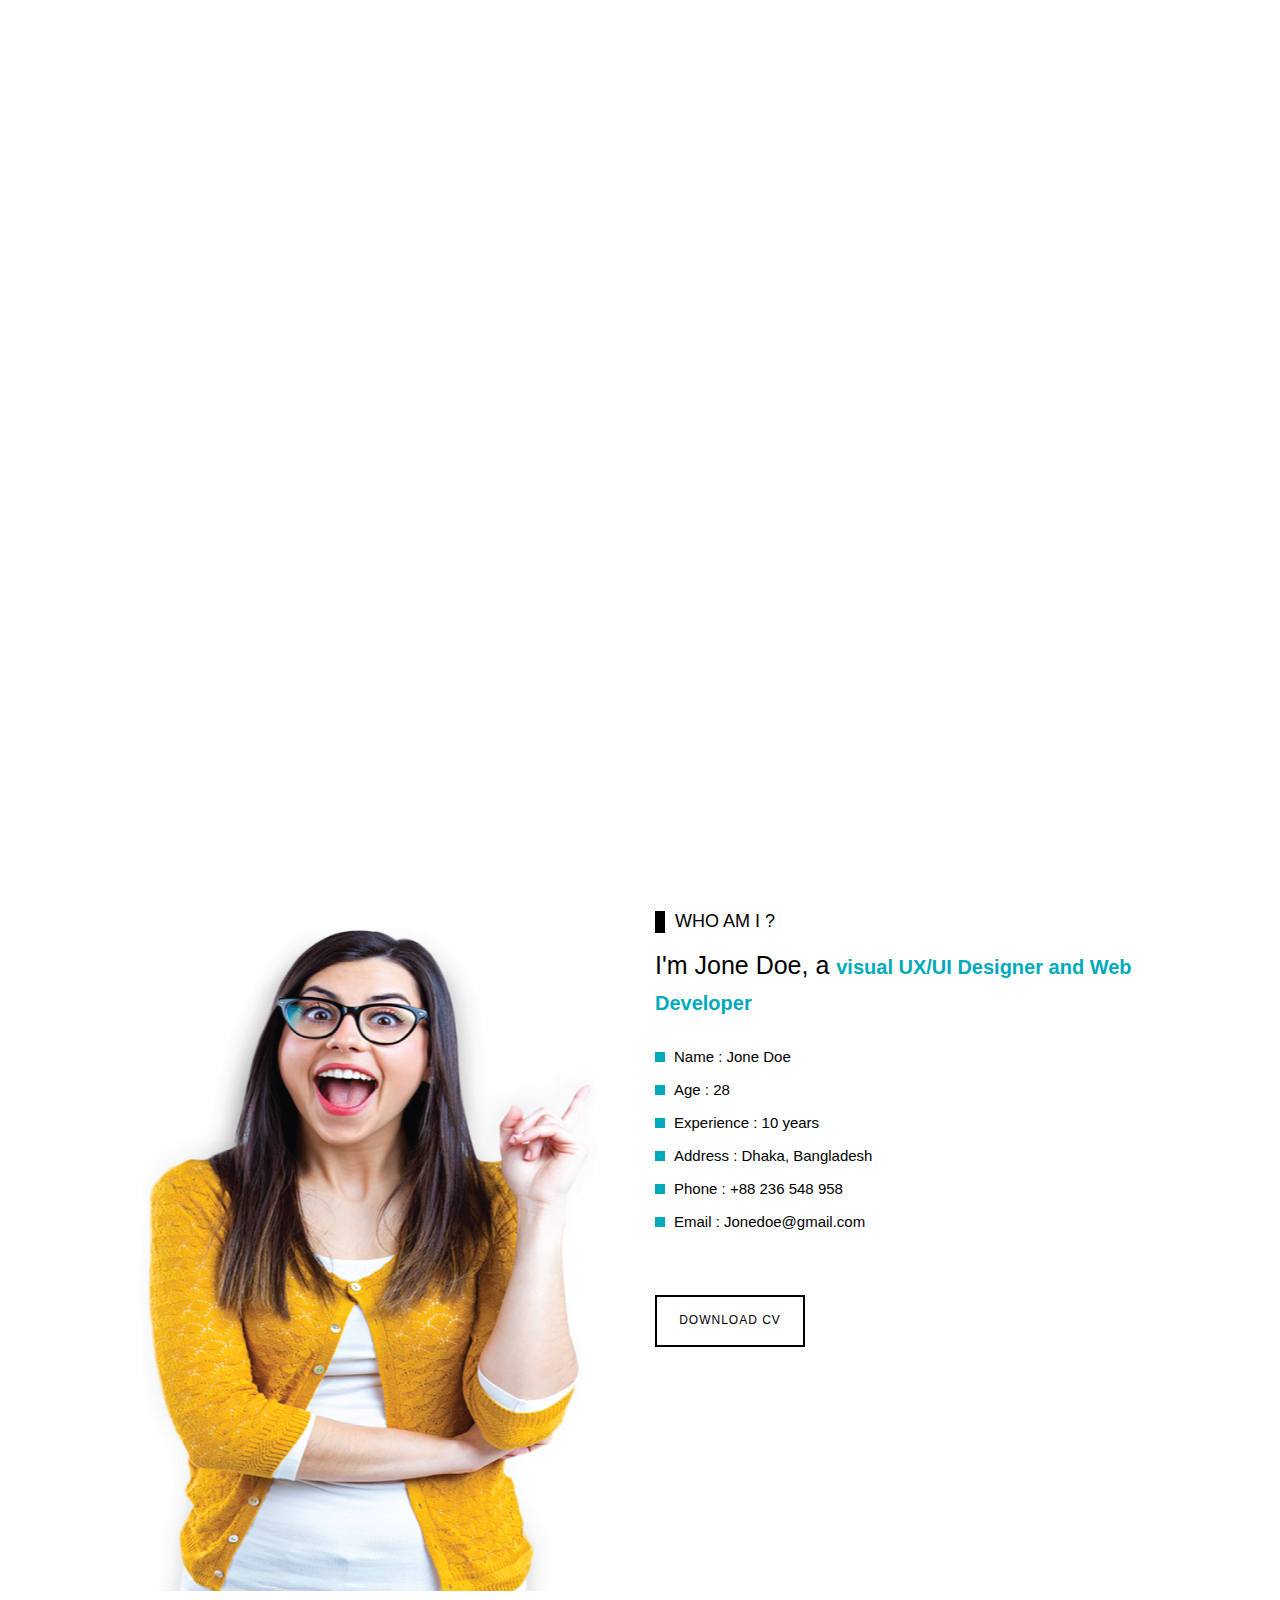
<file: index.html>
<!DOCTYPE html>
<html lang="en">
  <head>
    <meta charset="utf-8">
    <meta content="IE=edge" http-equiv="X-UA-Compatible">
    <meta content="width=device-width, initial-scale=1, maximum-scale=1" name="viewport">
    <!-- ========== SEO ========== -->
    <title>Freelancer Rabin</title>
    <meta content="" name="description">
    <meta content="" name="keywords">
    <meta content="" name="author">
    <!-- ========== FAVICON ========== -->
    <link rel="apple-touch-icon-precomposed" href="assets/images/Favicon.png"/>
    <link rel="icon" href="assets/images/Favicon.png">
    <!-- ========== STYLESHEETS ========== -->
    <link rel="stylesheet" href="https://stackpath.bootstrapcdn.com/bootstrap/4.4.1/css/bootstrap.min.css">
    <link rel="stylesheet" href="assets/css/animate.css">
    <link rel="stylesheet" href="assets/css/particles.css">
    <link rel="stylesheet" href="assets/css/simpleLightbox.css">
    <link rel="stylesheet" href="assets/css/main.css">
    <link rel="stylesheet" href="assets/css/responsive.css">
     <!-- ========== ICON FONTS ========== -->
    <link href="assets/css/font-awesome.min.css" rel="stylesheet">
    <link href="assets/css/flaticon.css" rel="stylesheet">
    <!-- ========== GOOGLE FONTS ========== -->
    <link rel="stylesheet" href="assets/font-awesome/css/font-awesome.min.css">
</head>
<body data-spy="scroll" data-target="#demo" data-offset="100">
<!-- ========== PRELOADER ========== -->
<div class="loader_bg">
	<div class="loader"></div>
</div>
 <!-- ========== MENU ========== -->
<header class="mainmenu fixed-top">
	<div class="container">
		<nav class="navbar navbar-expand-lg navbar-light" id="demo">
		  <a class="navbar-brand" href="#"><img src="assets/images/logo.png" alt=""></a>
		  <button class="navbar-toggler" type="button" data-toggle="collapse" data-target="#navbarNavDropdown" aria-controls="navbarNavDropdown" aria-expanded="false" aria-label="Toggle navigation">
		    <span class="navbar-toggler-icon"></span>
		  </button>
		  <div class="collapse navbar-collapse" id="navbarNavDropdown">
		    <ul class="navbar-nav ml-auto">
		      <div class="dropdown">
				  <button class="dropdown-toggle" type="button" id="dropdownMenuButton" data-toggle="dropdown" aria-haspopup="true" aria-expanded="false">
				    Home
				  </button>
				  <div class="dropdown-menu" aria-labelledby="dropdownMenuButton">
				    <a class="dropdown-item" href="index.html">Home Default</a>
				    <a class="dropdown-item" href="home-video.html">Home video</a>
                    <a class="dropdown-item" href="home-particles.html">Home Particles</a>
				  </div>
			  </div>
		      <li class="nav-item">
		        <a class="nav-link" href="#about">About</a>
		      </li>
		      <li class="nav-item">
		        <a class="nav-link" href="#skill">Skill</a>
		      </li>
		      <li class="nav-item">
		        <a class="nav-link" href="#services">Services</a>
		      </li>
		      <li class="nav-item">
		        <a class="nav-link" href="#portfolio">Portfolio</a>
		      </li>
		       <li class="nav-item">
		        <a class="nav-link" href="#testimonial">Testimonial</a>
		      </li>
		      <li class="nav-item">
		        <a class="nav-link" href="#contact">Contact</a>
		      </li>
		    </ul>
		  </div>
		</nav>
	</div>
</header>
 <!-- ========== BANNER ========== -->
	<div id="banner-bg"></div>
		  <div class="banner">
			<div class="banner-Bx">
			   <div class="banner-content">
					<h4>Hi ! I'm Jone Doe</h4>
				 <h1>
					  <a href="" class="typewrite" data-period="2000" data-type='[ "I am Web Designer", "I am Web Developer", "I am Graphic Designer"]'>
					    <span class="wrap"></span>
					  </a>
				 </h1>		
				   <div class="social-button">
					 	<a href="http://www.facebook.com" target="blank"><i class="fa fa-facebook"></i></a>
						<a href="http://www.linkedin.com" target="blank"><i class="fa fa-linkedin"></i></a>
						<a href="http://www.pinterest.com" target="blank"><i class="fa fa-pinterest"></i></a>
						<a href="http://www.twitter.com" target="blank"><i class="fa fa-twitter"></i></a>
						<a href="http://www.instagram.com" target="blank"><i class="fa fa-instagram"></i></a>
				  </div>
				<button type="button" class="btn" data-toggle="modal" data-target="#staticBackdrop">Hire Me !</button>
				<div class="modal fade" id="staticBackdrop" data-backdrop="static" tabindex="-1" role="dialog" aria-labelledby="staticBackdropLabel" aria-hidden="true">
				  <div class="modal-dialog" role="document">
				    <div class="modal-content">
				      <div class="modal-header">
				        <h5 class="modal-title" id="staticBackdropLabel"> Contact Me</h5>
				        <button type="button" class="close" data-dismiss="modal" aria-label="Close">
				          <span aria-hidden="true">&times;</span>
				        </button>
				      </div>
				      <div class="modal-body">
				        <form action="" method="">
				        	<input type="text" name="name" placeholder="Name">
				        	<input type="text" name="email" placeholder="Email">
				        	<input type="text" name="subject" placeholder="Subject">
				        	<textarea placeholder="Message"></textarea>
				        	<a href="#">Hire</a>
				        </form>
				      </div>
				    </div>
				  </div>
				</div>
			</div>
		</div>
	</div>
 <!-- ========== ABOUT ========== -->
<div class="about wow fadeInUp" id="about">
	<div class="container">
		<div class="main-title text-center">
			<h2>About Us</h2>
		</div>
		<div class="row">
			<div class="col-xl-6">
				<div class="about-Bx">
					<img src="assets/images/about.jpg" alt="">
				</div>
			</div>
			<div class="col-xl-6">
				<div class="about-content">
					<h3>Who am i ?</h3>
					 <h2>I'm Jone Doe, a <span>visual UX/UI Designer and Web Developer</span></h2>
					 <ul>
					 	<li>Name : Jone Doe</li>
					 	<li>Age : 28</li>
					 	<li>Experience : 10 years</li>
					 	<li>Address : Dhaka, Bangladesh</li>
					 	<li>Phone : +88 236 548 958</li>
					 	<li>Email : Jonedoe@gmail.com</li>
					 </ul>
					 <div class="wrapper-button" id="main-button">
					    <div id="translate"></div>
					    <a href="#">Download Cv</a>
					 </div>
				</div>
			</div>
		</div>
	</div>
</div>
 <!-- ==========  SKILL ========== -->
<section class="skill-section wow fadeInUp" id="skill">
	<div class="container">
		<div class="main-title text-center">
			<h2>My Skill</h2>
		</div>
	 	<div class="row">
	 		<div class="col-sm-6 col-md-3">
	 			<div class="progress-box">
		          <div class="progress-title html-color wow fadeIn" data-wow-delay=".1s">
		            <h4>Web Design</h4>
		            <div class="progress--circle progress--90">
		              <div class="progress__number">95%</div>
		            </div>
		          </div>
 		       </div>
 		   </div>
 		   <div class="col-sm-6 col-md-3">
	 			<div class="progress-box">
		          <div class="progress-title js-color wow fadeIn" data-wow-delay=".3s">
			            <h4>Web Development</h4>
			            <div class="progress--circle progress--75">
			              <div class="progress__number">85%</div>
			            </div>
		          </div>
 		       </div>
 		   </div>
 		   <div class="col-sm-6 col-md-3">
	 			<div class="progress-box">
	        		 <h4>Wordpress</h4>
		            <div class="progress--circle progress--70">
		              <div class="progress__number">70%</div>
		            </div>
 		       </div>
 		   </div>
 		      <div class="col-sm-6 col-md-3">
	 			<div class="progress-box">
		          <div class="progress-title photo-color wow fadeIn" data-wow-delay=".4s">
			            <h4>Php</h4>
			            <div class="progress--circle progress--60">
			              <div class="progress__number">60%</div>
			            </div>
		          </div>	
 		       </div>
 		   </div>
	    </div>
	</div>
</section>
 <!-- ==========  SERVICES ========== -->
<section class="services-section wow fadeInUp" id="services">
	<div class="container">
		<div class="main-title text-center">
		<h2>Services</h2>
		</div>
		<div class="row">
			<div class="col-sm-6">
				 <div  data-bg-cover="" data-padding-pos="all" data-has-bg-color="false" data-bg-color="" data-bg-opacity="1" data-hover-bg="" data-hover-bg-opacity="1" data-animation="" data-delay="0">
			        <div class="column-inner">
			            <div class="wrapper">
			                <div class="oranges-flip-box" data-min-height="400" data-flip-direction="horizontal-to-left" data-h_text_align="left" data-v_text_align="center">
			                    <div class="flip-box-front" data-bg-overlay="true" data-text-color="light" >
			                    	<img src="assets/images/services.jpg" alt=""> 
			                    	<div class="flip-title">
			                    		<h2>Web Design</h2>
			                    	</div>
			                    </div>
			                    <div class="flip-box-back" data-bg-overlay="" data-text-color="dark" style="background-color: rgb(255, 255, 255); min-height: 400px; height: auto;">
			                        <div class="inner">
			                        	<div class="flip-icon">
			                        		<i class="fa fa-pencil"></i>
			                        	</div>
			                            <h2>Web Design</h2>               
			                             <p>Lorem ipsum dolor sit amet, consectetur adipisicing elit. Assumenda et in autem quo adipisci voluptas esse, inventore, quia porro sint aspernatur nulla reprehenderit dolor alias accusantium quaerat nam, architecto id!</p>
			                             <div class="wrapper-button" id="main-button">
										    <div id="translate"></div>
										     <a href="#"> Contact Me</a>
										  </div>
			                        </div>
			                    </div>
			                </div>
			            </div>
			        </div>
		   		 </div>
			</div>
			<div class="col-sm-6">
				 <div  data-bg-cover="" data-padding-pos="all" data-has-bg-color="false" data-bg-color="" data-bg-opacity="1" data-hover-bg="" data-hover-bg-opacity="1" data-animation="" data-delay="0">
			        <div class="column-inner">
			            <div class="wrapper">
			                <div class="oranges-flip-box" data-min-height="400" data-flip-direction="horizontal-to-left" data-h_text_align="left" data-v_text_align="center">
			                    <div class="flip-box-front" data-bg-overlay="true" data-text-color="light" >
			                    	<img src="assets/images/services4.jpg" alt=""> 
			                    	<div class="flip-title">
			                    		<h2>Wordpress</h2>
			                    	</div>
			                    </div>
			                    <div class="flip-box-back" data-bg-overlay="" data-text-color="dark" style="background-color: rgb(255, 255, 255); min-height: 400px; height: auto;">
			                        <div class="inner">
			                        	<div class="flip-icon">
			                        		<i class="fa fa-wordpress"></i>
			                        	</div>
			                            <h2>Wordpress</h2>               
			                             <p>Lorem ipsum dolor sit amet, consectetur adipisicing elit. Assumenda et in autem quo adipisci voluptas esse, inventore, quia porro sint aspernatur nulla reprehenderit dolor alias accusantium quaerat nam, architecto id!</p>
			                             <div class="wrapper-button" id="main-button">
										    <div id="translate"></div>
										     <a href="#"> Contact Me</a>
				 						</div>
			                        </div>
			                    </div>
			                </div>
			            </div>
			        </div>
		   		 </div>
			</div>
			<div class="col-sm-6">
				 <div  data-bg-cover="" data-padding-pos="all" data-has-bg-color="false" data-bg-color="" data-bg-opacity="1" data-hover-bg="" data-hover-bg-opacity="1" data-animation="" data-delay="0">
			        <div class="column-inner">
			            <div class="wrapper">
			                <div class="oranges-flip-box" data-min-height="400" data-flip-direction="horizontal-to-left" data-h_text_align="left" data-v_text_align="center">
			                    <div class="flip-box-front" data-bg-overlay="true" data-text-color="light" >
			                    	<img src="assets/images/services2.jpg" alt=""> 
			                    	<div class="flip-title">
			                    	<h2>Web Development</h2>
			                    	</div>
			                    </div>
			                    <div class="flip-box-back" data-bg-overlay="" data-text-color="dark" style="background-color: rgb(255, 255, 255); min-height: 400px; height: auto;">
			                        <div class="inner">
			                        	<div class="flip-icon">
			                        		<i class="fa fa-laptop"></i>
			                        	</div>
			                            <h2>Web Development</h2>           
			                             <p>Lorem ipsum dolor sit amet, consectetur adipisicing elit. Assumenda et in autem quo adipisci voluptas esse, inventore, quia porro sint aspernatur nulla reprehenderit dolor alias accusantium quaerat nam, architecto id!</p>
			                              <div class="wrapper-button" id="main-button">
										    <div id="translate"></div>
										    <a href="#"> Contact Me</a>
				 						</div>
			                        </div>
			                    </div>
			                </div>
			            </div>
			        </div>
		   		 </div>
			</div>
			<div class="col-sm-6">
				 <div  data-bg-cover="" data-padding-pos="all" data-has-bg-color="false" data-bg-color="" data-bg-opacity="1" data-hover-bg="" data-hover-bg-opacity="1" data-animation="" data-delay="0">
			        <div class="column-inner">
			            <div class="wrapper">
			                <div class="oranges-flip-box" data-min-height="400" data-flip-direction="horizontal-to-left" data-h_text_align="left" data-v_text_align="center">
			                    <div class="flip-box-front" data-bg-overlay="true" data-text-color="light" >
			                    	<img src="assets/images/services3.jpg" alt=""> 
			                    	<div class="flip-title">
			                            <h2>Server Security</h2>  
			                    	</div>
			                    </div>
			                    <div class="flip-box-back" data-bg-overlay="" data-text-color="dark" style="background-color: rgb(255, 255, 255); min-height: 400px; height: auto;">
			                        <div class="inner">
			                            <div class="flip-icon">
			                        		<i class="fa fa-anchor"></i>
			                        	</div>
			                            <h2>Server Security</h2>          
			                             <p>Lorem ipsum dolor sit amet, consectetur adipisicing elit. Assumenda et in autem quo adipisci voluptas esse, inventore, quia porro sint aspernatur nulla reprehenderit dolor alias accusantium quaerat nam, architecto id!</p>
			                              <div class="wrapper-button" id="main-button">
										    <div id="translate"></div>
										     <a href="#"> Contact Me</a>
				 						</div>
			                        </div>
			                    </div>
			                </div>
			            </div>
			        </div>
		   		 </div>
			</div>
		</div>
	</div>
</section>
 <!-- ==========  PORTFOLIO ========== -->
<section class="portfolio wow fadeInUp" id="portfolio">
	<div class="container">
		<div class="main-title text-center">
			<h2>Portfolio</h2>
		</div>
        <div class="home_gallery_area p_120">
        	<div class="container">
        		<div class="isotope_fillter">
        			<ul class="gallery_filter list">
						<li class="active" data-filter="*"><a href="#">All</a></li>
						<li data-filter=".brand"><a href="#">Web Desing</a></li>
						<li data-filter=".manipul"><a href="#">Wordpress</a></li>
						<li data-filter=".creative"><a href="#">Branding</a></li>
						<li data-filter=".design"><a href="#">Graphic Desing</a></li>
					</ul>
        		</div>
        	</div>
        		<div class="gallery_f_inner row imageGallery1">
        			<div class="col-lg-4 col-md-4 col-sm-6  manipul print">
        				<div class="h_gallery_item">
        					<div class="g_img_item">
        						<img class="img-fluid" src="assets/images/project-1.jpg" alt="">
        						<a class="light" href="assets/images/project-1.jpg"><i class="fa fa-search-plus"></i></a>
        					</div>
        					<div class="g_item_text">
        						<h4>Wordpress Design</h4>
        						<p>Client Project</p>
        					</div>
        				</div>
        			</div>
        			<div class="col-lg-4 col-md-4 col-sm-6 brand">
        				<div class="h_gallery_item">
        					<div class="g_img_item">
        						<img class="img-fluid" src="assets/images/project-2.jpg" alt="">
        						<a class="light" href="assets/images/project-2.jpg"><i class="fa fa-search-plus"></i></a>
        					</div>
        					<div class="g_item_text">
        						<h4>Web Design</h4>
        						<p>Client Project</p>
        					</div>
        				</div>
        			</div>
        			<div class="col-lg-4 col-md-4 col-sm-6 manipul print">
        				<div class="h_gallery_item">
        					<div class="g_img_item">
        						<img class="img-fluid" src="assets/images/project-3.jpg" alt="">
        						<a class="light" href="assets/images/project-3.jpg"><i class="fa fa-search-plus"></i></a>
        					</div>
        					<div class="g_item_text">
        						<h4>Wordpress Design</h4>
        						<p>Client Project</p>
        					</div>
        				</div>
        			</div>
        			<div class="col-lg-4 col-md-4 col-sm-6 brand print">
        				<div class="h_gallery_item">
        					<div class="g_img_item">
        						<img class="img-fluid" src="assets/images/project-4.jpg" alt="">
        						<a class="light" href="assets/images/project-4.jpg"><i class="fa fa-search-plus"></i></a>
        					</div>
        					<div class="g_item_text">
        						<h4>Web Design</h4>
        						<p>Client Project</p>
        					</div>
        				</div>
        			</div>
        			<div class="col-lg-4 col-md-4 col-sm-6 brand">
        				<div class="h_gallery_item">
        					<div class="g_img_item">
        						<img class="img-fluid" src="assets/images/project-5.jpg" alt="">
        						<a class="light" href="assets/images/project-5.jpg"><i class="fa fa-search-plus"></i></a>
        					</div>
        					<div class="g_item_text">
        						<h4>Web Design</h4>
        						<p>Client Project</p>
        					</div>
        				</div>
        			</div>
        			<div class="col-lg-4 col-md-4 col-sm-6 manipul">
        				<div class="h_gallery_item">
        					<div class="g_img_item">
        						<img class="img-fluid" src="assets/images/project-6.jpg" alt="">
        						<a class="light" href="assets/images/project-6.jpg"><i class="fa fa-search-plus"></i></a>
        					</div>
        					<div class="g_item_text">
        						<h4>Wordpress Design</h4>
        						<p>Client Project</p>
        					</div>
        				</div>
        			</div>
        			<div class="col-lg-4 col-md-4 col-sm-6 creative">
        				<div class="h_gallery_item">
        					<div class="g_img_item">
        						<img class="img-fluid" src="assets/images/project-7.jpg" alt="">
        						<a class="light" href="assets/images/project-7.jpg"><i class="fa fa-search-plus"></i></a>
        					</div>
        					<div class="g_item_text">
        						<h4>Branding</h4>
        						<p>Client Project</p>
        					</div>
        				</div>
        			</div>
        			<div class="col-lg-4 col-md-4 col-sm-6  creative">
        				<div class="h_gallery_item">
        					<div class="g_img_item">
        						<img class="img-fluid" src="assets/images/project-8.jpg" alt="">
        						<a class="light" href="assets/images/project-8.jpg"><i class="fa fa-search-plus"></i></a>
        					</div>
        					<div class="g_item_text">
        						<h4>Branding</h4>
        						<p>Client Project</p>
        					</div>
        				</div>
        			</div>
        			<div class="col-lg-4 col-md-4 col-sm-6 design">
        				<div class="h_gallery_item">
        					<div class="g_img_item">
        						<img class="img-fluid" src="assets/images/project-9.jpg" alt="">
        						<a class="light" href="assets/images/project-9.jpg"><i class="fa fa-search-plus"></i></a>
        					</div>
        					<div class="g_item_text">
        						<h4>Graphic Design</h4>
        						<p>Client Project</p>
        					</div>
        				</div>
        			</div>
    		 </div>
       </div>
  </div>
</section>
 <!-- ========== TESTIMONIALS  ========== -->
<section class="testimonial-wrapper wow fadeInUp" id="testimonial">
	<div class="container">
		<div class="main-title text-center">
			<h2>Testimonial</h2>
	 	</div>
	 	<div id="testim" class="testim">
            <div class="wrap">
                <span id="right-arrow" class="arrow right fa fa-chevron-right"></span>
                <span id="left-arrow" class="arrow left fa fa-chevron-left "></span>
                <ul id="testim-dots" class="dots">
                    <li class="dot active"></li>
					<li class="dot"></li>
					<li class="dot"></li>
                    <li class="dot"></li>
					<li class="dot"></li>
                </ul>
                <div id="testim-content" class="cont">
                    <div class="active">
                        <div class="img"><img src="assets/images/testimonial1.jpg" alt=""></div>
                        <h2>Jessica Lee</h2>
                        <p>Lorem ipsum dolor sit amet, consectetur adipiscing elit, sed do eiusmod tempor incididunt ut labore et dolore magna aliqua. Ut enim ad minim veniam, quis nostrud exercitation ullamco.</p>         
                    </div>
                    <div>
                        <div class="img"><img src="assets/images/testimonial2.jpg" alt=""></div>
                        <h2>Manish</h2>
                        <p>Lorem ipsum dolor sit amet, consectetur adipiscing elit, sed do eiusmod tempor incididunt ut labore et dolore magna aliqua. Ut enim ad minim veniam, quis nostrud exercitation ullamco.</p>   
                    </div>
                    <div>
                        <div class="img"><img src="assets/images/testimonial3.jpg" alt=""></div>
                        <h2>Ramkishor Verma</h2>
                        <p>Lorem ipsum dolor sit amet, consectetur adipiscing elit, sed do eiusmod tempor incididunt ut labore et dolore magna aliqua. Ut enim ad minim veniam, quis nostrud exercitation ullamco.</p>                  
                    </div>
                    <div>
                        <div class="img"><img src="assets/images/testimonial4.jpg" alt=""></div>
                       <h2>Rupok Hasan</h2>
                        <p>Lorem ipsum dolor sit amet, consectetur adipiscing elit, sed do eiusmod tempor incididunt ut labore et dolore magna aliqua. Ut enim ad minim veniam, quis nostrud exercitation ullamco.</p>                    
                    </div>
                    <div>
                        <div class="img"><img src="assets/images/testimonial5.jpg" alt=""></div>
                        <h2>Poul Anderson</h2>
                        <p>Lorem ipsum dolor sit amet, consectetur adipiscing elit, sed do eiusmod tempor incididunt ut labore et dolore magna aliqua. Ut enim ad minim veniam, quis nostrud exercitation ullamco.</p>
         			  </div>
                </div>
            </div>
		</div>
	</div>
</section>
 <!-- ==========  CONTACT ========== -->
<section class="contact-section wow fadeInUp" id="contact">
	<div class="container">
		<div class="main-title text-center">
			<h2>Contact Us</h2>
		</div>
		<div class="contact-wrapper">
			  <form name="myform"  method="post">
			    <div class="field">
			      <input type="text" id="name" name="name" placeholder="Who are you?" />
			      <label for="name">Name</label>
			    </div>
			    <span id="nameerror"></span>
			    <div class="field">
			      <input type="text" id="email" name="email" placeholder="Your Email" />
			      <label for="email">E-Mail</label>
			    </div>
			     <span id="emailerror"></span>
			     <div class="field">
			      <input type="text" id="subject" name="subject" placeholder="Your Subject" />
			      <label for="subject">Subject</label>
			    </div>
			     <span id="subjecterror"></span>
			    <div class="field">
			      <textarea id="msg" rows="4" name="msg" placeholder="You message..."></textarea>
			      <label for="msg">Message</label>
			    </div>
			     <div class="wrapper-button" id="main-button">
					    <div id="translate"></div>
				       <input type="submit" name="submit" id="submit" value="Submit">
				  </div>
			  </form>
			  <div id="show"></div>
		</div>
	</div>
</section>
 <!-- ==========  FOOTER ========== -->
<footer class="footer-wrapper wow fadeInUp">
	<div class="container">
		<div class="row">
			<div class="col-md-6">
				<div class="footer-logo">
					<img src="assets/images/logo.png" alt="">
				</div>
			</div>
			<div class="col-md-6">
				<div class="social pull-right">
					<a href="http://www.facebook.com" target="blank"><i class="fa fa-facebook"></i></a>
					<a href="http://www.linkedin.com" target="blank"><i class="fa fa-linkedin"></i></a>
					<a href="http://www.pinterest.com" target="blank"><i class="fa fa-pinterest"></i></a>
					<a href="http://www.twitter.com" target="blank"><i class="fa fa-twitter"></i></a>
					<a href="http://www.instagram.com" target="blank"><i class="fa fa-instagram"></i></a>
				</div>
			</div>
		</div>
		<hr/>
		<p class="copy-right text-center">Copyright © 2020 All Rights Reserved by Rabin</p>
	</div>
</footer>
 <!-- ==========  BACK-TO-TOP ========== -->
 <div class="back-top"><i class="fa fa-angle-up"></i></div>

 <!-- ========== JAVASCRIPT ========== -->
 <script src="https://code.jquery.com/jquery-2.2.4.min.js"></script>
 <script src="https://cdn.jsdelivr.net/npm/popper.js@1.16.0/dist/umd/popper.min.js"></script>
 <script src="https://stackpath.bootstrapcdn.com/bootstrap/4.4.1/js/bootstrap.min.js"></script>
 <script src="assets/js/wow.min.js"></script>
 <script src="assets/js/portfolio.js"></script>
 <script src="assets/js/simpleLightbox.min.js"></script>
 <script src="assets/js/jquery.nice-select.min.js"></script>
 <script src="assets/js/imagesloaded.pkgd.min.js"></script>
 <script src="assets/js/isotope.pkgd.min.js"></script>
 <script src="assets/js/jquery.ajaxchimp.min.js"></script>
 <script src="assets/js/jquery.counterup.min.js"></script>
 <script src="assets/js/main.js"></script>
 <script>
$(document).ready(function(){

$('#submit').click(function(e){
	e.preventDefault();
    validateForm();   
});

function validateForm(){

    var nameReg = /^[A-Za-z]+$/;
    var numberReg =  /^[0-9]+$/;
    var emailReg = /^([\w-\.]+@([\w-]+\.)+[\w-]{2,4})?$/;

    var name = $('#name').val();
    var email = $('#emailInput').val();
    var subject = $('#subject').val();
    var msg = $('#msg').val();

    var inputVal = new Array(name, email, subject, msg);

    var inputMessage = new Array("name", "email address", "subject", "message");

     $('.error').hide();

        if(inputVal[0] == ""){
            $('#name').after('<span class="error"> Please enter your ' + inputMessage[0] + '</span>');
        } 
        else if(!nameReg.test(names)){
            $('#name').after('<span class="error"> Letters only</span>');
        }


        if(inputVal[2] == ""){
            $('#email').after('<span class="error"> Please enter your ' + inputMessage[2] + '</span>');
        } 
        else if(!emailReg.test(email)){
            $('#email').after('<span class="error"> Please enter a valid email address</span>');
        }

        if(inputVal[3] == ""){
            $('#subject').after('<span class="error"> Please enter your ' + inputMessage[3] + '</span>');
        } 
        else if(!numberReg.test(telephone)){
            $('#subject').after('<span class="error"> Numbers only</span>');
        }

        if(inputVal[4] == ""){
            $('#msg').after('<span class="error"> Please enter your ' + inputMessage[4] + '</span>');
        }       
}   

});
 </script>
</body>
</html>
</file>
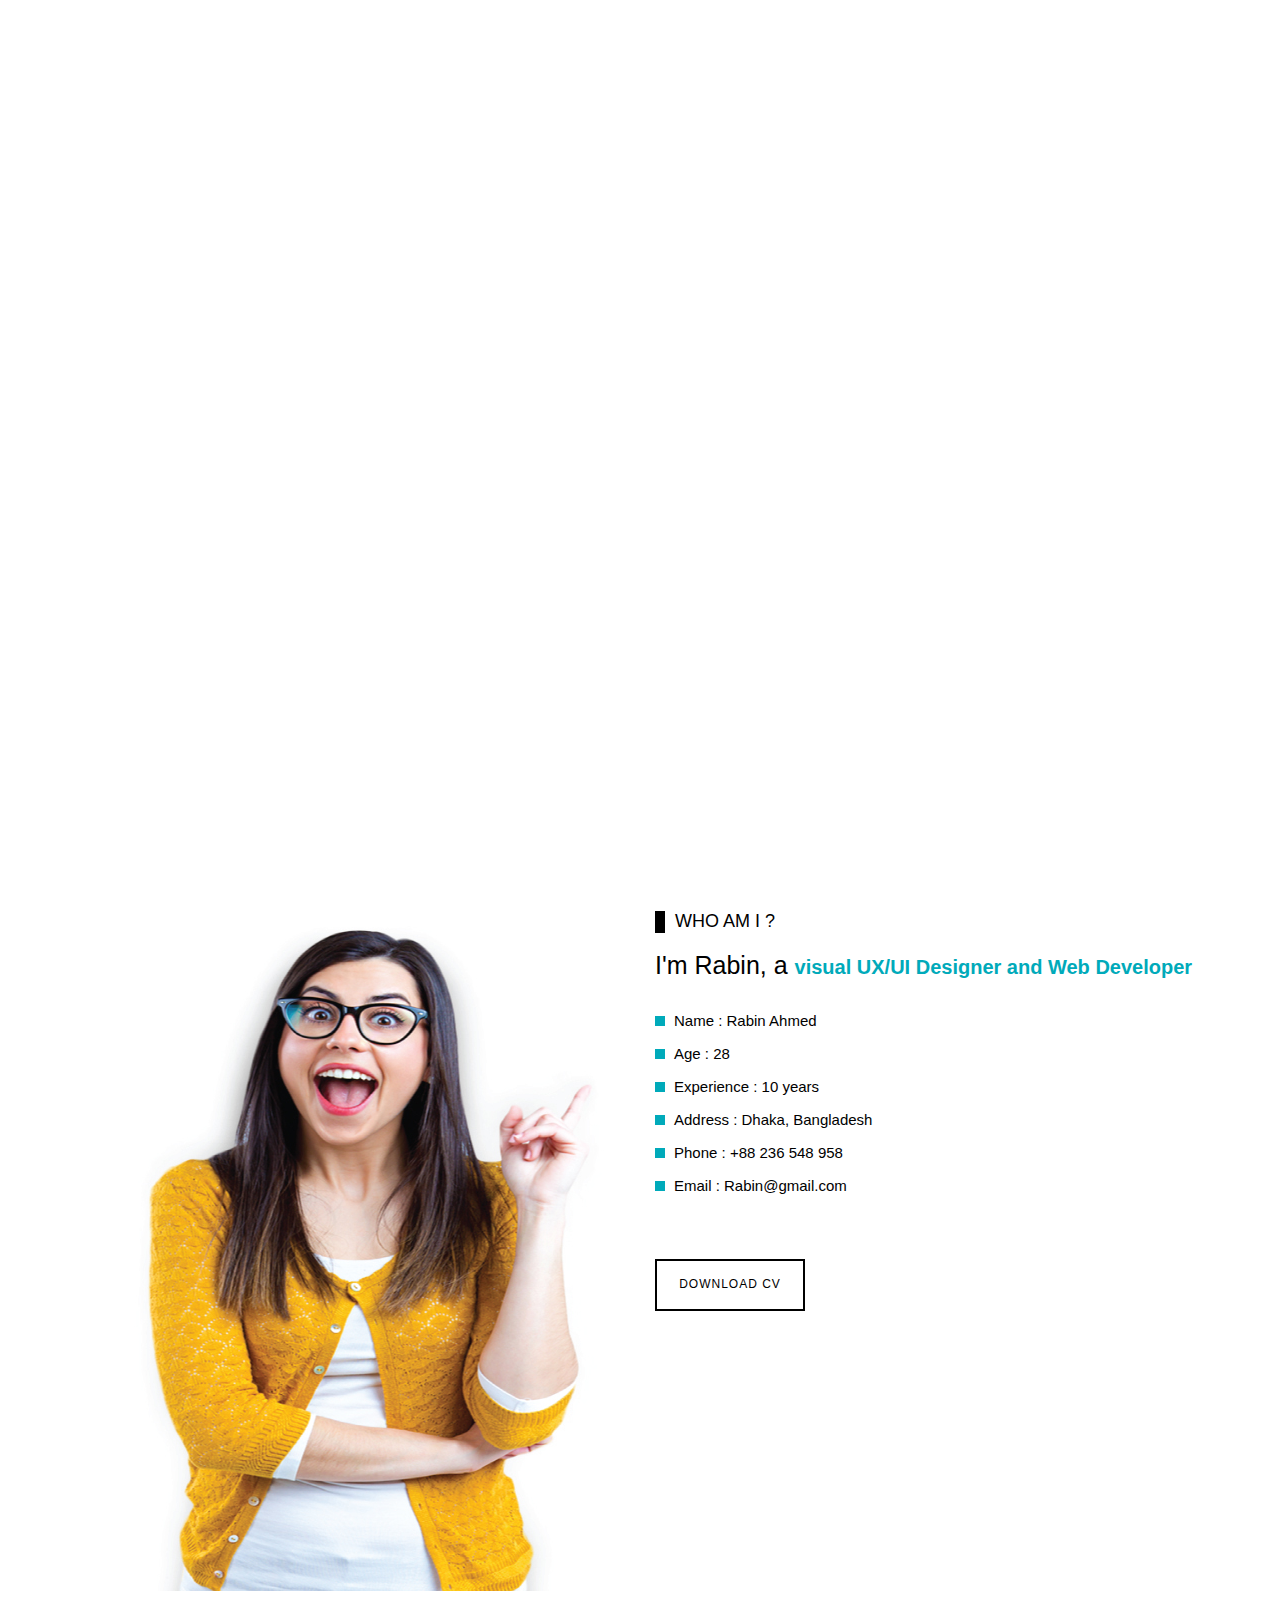
<file: home-particles.html>
<!DOCTYPE html>
<html lang="en">
  <head>
    <meta charset="utf-8">
    <meta content="IE=edge" http-equiv="X-UA-Compatible">
    <meta content="width=device-width, initial-scale=1, maximum-scale=1" name="viewport">
    <!-- ========== SEO ========== -->
    <title>Freelancer Rabin</title>
    <meta content="" name="description">
    <meta content="" name="keywords">
    <meta content="" name="author">
    <!-- ========== FAVICON ========== -->
    <link rel="apple-touch-icon-precomposed" href="assets/images/Favicon.png"/>
    <link rel="icon" href="assets/images/Favicon.png">
    <!-- ========== STYLESHEETS ========== -->
    <link rel="stylesheet" href="https://stackpath.bootstrapcdn.com/bootstrap/4.4.1/css/bootstrap.min.css">
    <link rel="stylesheet" href="assets/css/animate.css">
    <link rel="stylesheet" href="assets/css/particles.css">
    <link rel="stylesheet" href="assets/css/simpleLightbox.css">
    <link rel="stylesheet" href="assets/css/main.css">
    <link rel="stylesheet" href="assets/css/responsive.css">
     <!-- ========== ICON FONTS ========== -->
    <link href="assets/css/font-awesome.min.css" rel="stylesheet">
    <link href="assets/css/flaticon.css" rel="stylesheet">
    <!-- ========== GOOGLE FONTS ========== -->
    <link rel="stylesheet" href="assets/font-awesome/css/font-awesome.min.css">
</head>
<body data-spy="scroll" data-target="#demo" data-offset="100">
<!-- ========== PRELOADER ========== -->
<div class="loader_bg">
	<div class="loader"></div>
</div>
 <!-- ========== MENU ========== -->
<header class="mainmenu fixed-top">
	<div class="container">
		<nav class="navbar navbar-expand-lg navbar-light" id="demo">
		  <a class="navbar-brand" href="#"><img src="assets/images/logo.png" alt=""></a>
		  <button class="navbar-toggler" type="button" data-toggle="collapse" data-target="#navbarNavDropdown" aria-controls="navbarNavDropdown" aria-expanded="false" aria-label="Toggle navigation">
		    <span class="navbar-toggler-icon"></span>
		  </button>
		  <div class="collapse navbar-collapse" id="navbarNavDropdown">
		    <ul class="navbar-nav ml-auto">
	    	  <div class="dropdown">
				  <button class="dropdown-toggle" type="button" id="dropdownMenuButton" data-toggle="dropdown" aria-haspopup="true" aria-expanded="false">
				    Home
				  </button>
				  <div class="dropdown-menu" aria-labelledby="dropdownMenuButton">
				    <a class="dropdown-item" href="index.html">Home Default</a>
				    <a class="dropdown-item" href="home-video.html">Home video</a>
                    <a class="dropdown-item" href="home-particles.html">Home Particles</a>
			  </div>
			  </div>
		      <li class="nav-item">
		        <a class="nav-link" href="#about">About</a>
		      </li>
		      <li class="nav-item">
		        <a class="nav-link" href="#skill">Skill</a>
		      </li>
		      <li class="nav-item">
		        <a class="nav-link" href="#services">Services</a>
		      </li>
		      <li class="nav-item">
		        <a class="nav-link" href="#portfolio">Portfolio</a>
		      </li>
		       <li class="nav-item">
		        <a class="nav-link" href="#testimonial">Testimonial</a>
		      </li>
		      <li class="nav-item">
		        <a class="nav-link" href="#contact">Contact</a>
		      </li>
		    </ul>
		  </div>
		</nav>
	</div>
</header>
 <!-- ========== BANNER ========== -->
	<div id="particles-js">
   <div class="banner">
			<div class="banner-Bx">
			   <div class="banner-content">
					<h4>Hi ! I'm Rabin</h4>
				  <h1>
					  <a href="" class="typewrite" data-period="2000" data-type='[ "I am Web Design", "I am Web Developer.", "I am Graphic Designer."]'>
					    <span class="wrap"></span>
					  </a>
				</h1>
				<div class="social-button">
				 	<a href="http://www.facebook.com" target="blank"><i class="fa fa-facebook"></i></a>
					<a href="http://www.linkedin.com" target="blank"><i class="fa fa-linkedin"></i></a>
					<a href="http://www.pinterest.com" target="blank"><i class="fa fa-pinterest"></i></a>
					<a href="http://www.twitter.com" target="blank"><i class="fa fa-twitter"></i></a>
					<a href="http://www.instagram.com" target="blank"><i class="fa fa-instagram"></i></a>
				 </div>
			 	 <button type="button" class="btn" data-toggle="modal" data-target="#staticBackdrop">Hire Me !</button>
				<div class="modal fade" id="staticBackdrop" data-backdrop="static" tabindex="-1" role="dialog" aria-labelledby="staticBackdropLabel" aria-hidden="true">
				  <div class="modal-dialog" role="document">
				    <div class="modal-content">
				      <div class="modal-header">
				        <h5 class="modal-title" id="staticBackdropLabel">Contact Me</h5>
				        <button type="button" class="close" data-dismiss="modal" aria-label="Close">
				          <span aria-hidden="true">&times;</span>
				        </button>
				      </div>
				      <div class="modal-body">
				        <form action="" method="">
				        	<input type="text" name="name" placeholder="Name">
				        	<input type="text" name="email" placeholder="Email">
				        	<input type="text" name="subject" placeholder="Subject">
				        	<textarea placeholder="Message"></textarea>
				        	<a href="#">Hire</a>
				        </form>
				      </div>
				    </div>
				  </div>
				</div>
			</div>
		</div>
	</div>
</div>
 <!-- ========== ABOUT ========== -->
<div class="about wow fadeInUp" id="about">
	<div class="container">
		<div class="main-title text-center">
			<h2>About Us</h2>
		</div>
		<div class="row">
			<div class="col-xl-6">
				<div class="about-Bx">
					<img src="assets/images/about.jpg" alt="">
				</div>
			</div>
			<div class="col-xl-6">
				<div class="about-content">
					<h3>Who am i ?</h3>
					 <h2>I'm Rabin, a <span>visual UX/UI Designer and Web Developer</span></h2>
					 <ul>
					 	<li>Name : Rabin Ahmed</li>
					 	<li>Age : 28</li>
					 	<li>Experience : 10 years</li>
					 	<li>Address : Dhaka, Bangladesh</li>
					 	<li>Phone : +88 236 548 958</li>
					 	<li>Email : Rabin@gmail.com</li>
					 </ul>
					 <div class="wrapper-button" id="main-button">
					    <div id="translate"></div>
					    <a href="#">Download Cv</a>
					 </div>
				</div>
			</div>
		</div>
	</div>
</div>
 <!-- ==========  SKILL ========== -->
<section class="skill-section wow fadeInUp" id="skill">
	<div class="container">
		<div class="main-title text-center">
			<h2>My Skill</h2>
		</div>
	 	<div class="row">
	 		<div class="col-sm-6 col-md-3">
	 			<div class="progress-box">
		          <div class="progress-title html-color wow fadeIn" data-wow-delay=".1s">
		            <h4>Web Design</h4>
		            <div class="progress--circle progress--90">
		              <div class="progress__number">95%</div>
		            </div>
		          </div>
 		       </div>
 		   </div>
 		   <div class="col-sm-6 col-md-3">
	 			<div class="progress-box">
		          <div class="progress-title js-color wow fadeIn" data-wow-delay=".3s">
			            <h4>Web Development</h4>
			            <div class="progress--circle progress--75">
			              <div class="progress__number">85%</div>
			            </div>
		          </div>
 		       </div>
 		   </div>
 		   <div class="col-sm-6 col-md-3">
	 			<div class="progress-box">
	        		 <h4>Wordpress</h4>
		            <div class="progress--circle progress--70">
		              <div class="progress__number">70%</div>
		            </div>
 		       </div>
 		   </div>
 		      <div class="col-sm-6 col-md-3">
	 			<div class="progress-box">
		          <div class="progress-title photo-color wow fadeIn" data-wow-delay=".4s">
			            <h4>Php</h4>
			            <div class="progress--circle progress--60">
			              <div class="progress__number">60%</div>
			            </div>
		          </div>	
 		       </div>
 		   </div>
	    </div>
	</div>
</section>
 <!-- ==========  SERVICES ========== -->
<section class="services-section wow fadeInUp" id="services">
	<div class="container">
		<div class="main-title text-center">
		<h2>Services</h2>
		</div>
		<div class="row">
			<div class="col-sm-6">
				 <div  data-bg-cover="" data-padding-pos="all" data-has-bg-color="false" data-bg-color="" data-bg-opacity="1" data-hover-bg="" data-hover-bg-opacity="1" data-animation="" data-delay="0">
			        <div class="column-inner">
			            <div class="wrapper">
			                <div class="oranges-flip-box" data-min-height="400" data-flip-direction="horizontal-to-left" data-h_text_align="left" data-v_text_align="center">
			                    <div class="flip-box-front" data-bg-overlay="true" data-text-color="light" >
			                    	<img src="assets/images/services.jpg" alt=""> 
			                    	<div class="flip-title">
			                    		<h2>Web Design</h2>
			                    	</div>
			                    </div>
			                    <div class="flip-box-back" data-bg-overlay="" data-text-color="dark" style="background-color: rgb(255, 255, 255); min-height: 400px; height: auto;">
			                        <div class="inner">
			                        	<div class="flip-icon">
			                        		<i class="fa fa-pencil"></i>
			                        	</div>
			                            <h2>Web Design</h2>               
			                             <p>Lorem ipsum dolor sit amet, consectetur adipisicing elit. Assumenda et in autem quo adipisci voluptas esse, inventore, quia porro sint aspernatur nulla reprehenderit dolor alias accusantium quaerat nam, architecto id!</p>
			                             <div class="wrapper-button" id="main-button">
										    <div id="translate"></div>
										     <a href="#"> Contact Me</a>
										  </div>
			                        </div>
			                    </div>
			                </div>
			            </div>
			        </div>
		   		 </div>
			</div>
			<div class="col-sm-6">
				 <div  data-bg-cover="" data-padding-pos="all" data-has-bg-color="false" data-bg-color="" data-bg-opacity="1" data-hover-bg="" data-hover-bg-opacity="1" data-animation="" data-delay="0">
			        <div class="column-inner">
			            <div class="wrapper">
			                <div class="oranges-flip-box" data-min-height="400" data-flip-direction="horizontal-to-left" data-h_text_align="left" data-v_text_align="center">
			                    <div class="flip-box-front" data-bg-overlay="true" data-text-color="light" >
			                    	<img src="assets/images/services4.jpg" alt=""> 
			                    	<div class="flip-title">
			                    		<h2>Wordpress</h2>
			                    	</div>
			                    </div>
			                    <div class="flip-box-back" data-bg-overlay="" data-text-color="dark" style="background-color: rgb(255, 255, 255); min-height: 400px; height: auto;">
			                        <div class="inner">
			                        	<div class="flip-icon">
			                        		<i class="fa fa-wordpress"></i>
			                        	</div>
			                            <h2>Wordpress</h2>               
			                             <p>Lorem ipsum dolor sit amet, consectetur adipisicing elit. Assumenda et in autem quo adipisci voluptas esse, inventore, quia porro sint aspernatur nulla reprehenderit dolor alias accusantium quaerat nam, architecto id!</p>
			                             <div class="wrapper-button" id="main-button">
										    <div id="translate"></div>
										     <a href="#"> Contact Me</a>
				 						</div>
			                        </div>
			                    </div>
			                </div>
			            </div>
			        </div>
		   		 </div>
			</div>
			<div class="col-sm-6">
				 <div  data-bg-cover="" data-padding-pos="all" data-has-bg-color="false" data-bg-color="" data-bg-opacity="1" data-hover-bg="" data-hover-bg-opacity="1" data-animation="" data-delay="0">
			        <div class="column-inner">
			            <div class="wrapper">
			                <div class="oranges-flip-box" data-min-height="400" data-flip-direction="horizontal-to-left" data-h_text_align="left" data-v_text_align="center">
			                    <div class="flip-box-front" data-bg-overlay="true" data-text-color="light" >
			                    	<img src="assets/images/services2.jpg" alt=""> 
			                    	<div class="flip-title">
			                    	<h2>Web Development</h2>
			                    	</div>
			                    </div>
			                    <div class="flip-box-back" data-bg-overlay="" data-text-color="dark" style="background-color: rgb(255, 255, 255); min-height: 400px; height: auto;">
			                        <div class="inner">
			                        	<div class="flip-icon">
			                        		<i class="fa fa-laptop"></i>
			                        	</div>
			                            <h2>Web Development</h2>           
			                             <p>Lorem ipsum dolor sit amet, consectetur adipisicing elit. Assumenda et in autem quo adipisci voluptas esse, inventore, quia porro sint aspernatur nulla reprehenderit dolor alias accusantium quaerat nam, architecto id!</p>
			                              <div class="wrapper-button" id="main-button">
										    <div id="translate"></div>
										    <a href="#"> Contact Me</a>
				 						</div>
			                        </div>
			                    </div>
			                </div>
			            </div>
			        </div>
		   		 </div>
			</div>
			<div class="col-sm-6">
				 <div  data-bg-cover="" data-padding-pos="all" data-has-bg-color="false" data-bg-color="" data-bg-opacity="1" data-hover-bg="" data-hover-bg-opacity="1" data-animation="" data-delay="0">
			        <div class="column-inner">
			            <div class="wrapper">
			                <div class="oranges-flip-box" data-min-height="400" data-flip-direction="horizontal-to-left" data-h_text_align="left" data-v_text_align="center">
			                    <div class="flip-box-front" data-bg-overlay="true" data-text-color="light" >
			                    	<img src="assets/images/services3.jpg" alt=""> 
			                    	<div class="flip-title">
			                            <h2>Server Security</h2>  
			                    	</div>
			                    </div>
			                    <div class="flip-box-back" data-bg-overlay="" data-text-color="dark" style="background-color: rgb(255, 255, 255); min-height: 400px; height: auto;">
			                        <div class="inner">
			                            <div class="flip-icon">
			                        		<i class="fa fa-anchor"></i>
			                        	</div>
			                            <h2>Server Security</h2>          
			                             <p>Lorem ipsum dolor sit amet, consectetur adipisicing elit. Assumenda et in autem quo adipisci voluptas esse, inventore, quia porro sint aspernatur nulla reprehenderit dolor alias accusantium quaerat nam, architecto id!</p>
			                              <div class="wrapper-button" id="main-button">
										    <div id="translate"></div>
										     <a href="#"> Contact Me</a>
				 						</div>
			                        </div>
			                    </div>
			                </div>
			            </div>
			        </div>
		   		 </div>
			</div>
		</div>
	</div>
</section>
 <!-- ==========  PORTFOLIO ========== -->
<section class="portfolio wow fadeInUp" id="portfolio">
	<div class="container">
		<div class="main-title text-center">
			<h2>Portfolio</h2>
		</div>
        <div class="home_gallery_area p_120">
        	<div class="container">
        		<div class="isotope_fillter">
        			<ul class="gallery_filter list">
						<li class="active" data-filter="*"><a href="#">All</a></li>
						<li data-filter=".brand"><a href="#">Web Desing</a></li>
						<li data-filter=".manipul"><a href="#">Wordpress</a></li>
						<li data-filter=".creative"><a href="#">Branding</a></li>
						<li data-filter=".design"><a href="#">Graphic Desing</a></li>
					</ul>
        		</div>
        	</div>
        		<div class="gallery_f_inner row imageGallery1">
        			<div class="col-lg-4 col-md-4 col-sm-6  manipul print">
        				<div class="h_gallery_item">
        					<div class="g_img_item">
        						<img class="img-fluid" src="assets/images/project-1.jpg" alt="">
        						<a class="light" href="assets/images/project-1.jpg"><i class="fa fa-search-plus"></i></a>
        					</div>
        					<div class="g_item_text">
        						<h4>Wordpress Design</h4>
        						<p>Client Project</p>
        					</div>
        				</div>
        			</div>
        			<div class="col-lg-4 col-md-4 col-sm-6 brand">
        				<div class="h_gallery_item">
        					<div class="g_img_item">
        						<img class="img-fluid" src="assets/images/project-2.jpg" alt="">
        						<a class="light" href="assets/images/project-2.jpg"><i class="fa fa-search-plus"></i></a>
        					</div>
        					<div class="g_item_text">
        						<h4>Web Design</h4>
        						<p>Client Project</p>
        					</div>
        				</div>
        			</div>
        			<div class="col-lg-4 col-md-4 col-sm-6 manipul print">
        				<div class="h_gallery_item">
        					<div class="g_img_item">
        						<img class="img-fluid" src="assets/images/project-3.jpg" alt="">
        						<a class="light" href="assets/images/project-3.jpg"><i class="fa fa-search-plus"></i></a>
        					</div>
        					<div class="g_item_text">
        						<h4>Wordpress Design</h4>
        						<p>Client Project</p>
        					</div>
        				</div>
        			</div>
        			<div class="col-lg-4 col-md-4 col-sm-6 brand print">
        				<div class="h_gallery_item">
        					<div class="g_img_item">
        						<img class="img-fluid" src="assets/images/project-4.jpg" alt="">
        						<a class="light" href="assets/images/project-4.jpg"><i class="fa fa-search-plus"></i></a>
        					</div>
        					<div class="g_item_text">
        						<h4>Web Design</h4>
        						<p>Client Project</p>
        					</div>
        				</div>
        			</div>
        			<div class="col-lg-4 col-md-4 col-sm-6 brand">
        				<div class="h_gallery_item">
        					<div class="g_img_item">
        						<img class="img-fluid" src="assets/images/project-5.jpg" alt="">
        						<a class="light" href="assets/images/project-5.jpg"><i class="fa fa-search-plus"></i></a>
        					</div>
        					<div class="g_item_text">
        						<h4>Web Design</h4>
        						<p>Client Project</p>
        					</div>
        				</div>
        			</div>
        			<div class="col-lg-4 col-md-4 col-sm-6 manipul">
        				<div class="h_gallery_item">
        					<div class="g_img_item">
        						<img class="img-fluid" src="assets/images/project-6.jpg" alt="">
        						<a class="light" href="assets/images/project-6.jpg"><i class="fa fa-search-plus"></i></a>
        					</div>
        					<div class="g_item_text">
        						<h4>Wordpress Design</h4>
        						<p>Client Project</p>
        					</div>
        				</div>
        			</div>
        			<div class="col-lg-4 col-md-4 col-sm-6 creative">
        				<div class="h_gallery_item">
        					<div class="g_img_item">
        						<img class="img-fluid" src="assets/images/project-7.jpg" alt="">
        						<a class="light" href="assets/images/project-7.jpg"><i class="fa fa-search-plus"></i></a>
        					</div>
        					<div class="g_item_text">
        						<h4>Branding</h4>
        						<p>Client Project</p>
        					</div>
        				</div>
        			</div>
        			<div class="col-lg-4 col-md-4 col-sm-6  creative">
        				<div class="h_gallery_item">
        					<div class="g_img_item">
        						<img class="img-fluid" src="assets/images/project-8.jpg" alt="">
        						<a class="light" href="assets/images/project-8.jpg"><i class="fa fa-search-plus"></i></a>
        					</div>
        					<div class="g_item_text">
        						<h4>Branding</h4>
        						<p>Client Project</p>
        					</div>
        				</div>
        			</div>
        			<div class="col-lg-4 col-md-4 col-sm-6 design">
        				<div class="h_gallery_item">
        					<div class="g_img_item">
        						<img class="img-fluid" src="assets/images/project-9.jpg" alt="">
        						<a class="light" href="assets/images/project-9.jpg"><i class="fa fa-search-plus"></i></a>
        					</div>
        					<div class="g_item_text">
        						<h4>Graphic Design</h4>
        						<p>Client Project</p>
        					</div>
        				</div>
        			</div>
    		 </div>
       </div>
  </div>
</section>
 <!-- ========== TESTIMONIALS  ========== -->
<section class="testimonial-wrapper wow fadeInUp" id="testimonial">
	<div class="container">
		<div class="main-title text-center">
			<h2>Testimonial</h2>
	 	</div>
	 	<div id="testim" class="testim">
            <div class="wrap">
                <span id="right-arrow" class="arrow right fa fa-chevron-right"></span>
                <span id="left-arrow" class="arrow left fa fa-chevron-left "></span>
                <ul id="testim-dots" class="dots">
                    <li class="dot active"></li>
					<li class="dot"></li>
					<li class="dot"></li>
                    <li class="dot"></li>
					<li class="dot"></li>
                </ul>
                <div id="testim-content" class="cont">
                    <div class="active">
                        <div class="img"><img src="assets/images/testimonial1.jpg" alt=""></div>
                        <h2>Jessica Lee</h2>
                        <p>Lorem ipsum dolor sit amet, consectetur adipiscing elit, sed do eiusmod tempor incididunt ut labore et dolore magna aliqua. Ut enim ad minim veniam, quis nostrud exercitation ullamco.</p>         
                    </div>
                    <div>
                        <div class="img"><img src="assets/images/testimonial2.jpg" alt=""></div>
                        <h2>Manish</h2>
                        <p>Lorem ipsum dolor sit amet, consectetur adipiscing elit, sed do eiusmod tempor incididunt ut labore et dolore magna aliqua. Ut enim ad minim veniam, quis nostrud exercitation ullamco.</p>   
                    </div>
                    <div>
                        <div class="img"><img src="assets/images/testimonial3.jpg" alt=""></div>
                        <h2>Ramkishor Verma</h2>
                        <p>Lorem ipsum dolor sit amet, consectetur adipiscing elit, sed do eiusmod tempor incididunt ut labore et dolore magna aliqua. Ut enim ad minim veniam, quis nostrud exercitation ullamco.</p>                  
                    </div>
                    <div>
                        <div class="img"><img src="assets/images/testimonial4.jpg" alt=""></div>
                       <h2>Rupok Hasan</h2>
                        <p>Lorem ipsum dolor sit amet, consectetur adipiscing elit, sed do eiusmod tempor incididunt ut labore et dolore magna aliqua. Ut enim ad minim veniam, quis nostrud exercitation ullamco.</p>                    
                    </div>
                    <div>
                        <div class="img"><img src="assets/images/testimonial5.jpg" alt=""></div>
                        <h2>Poul Anderson</h2>
                        <p>Lorem ipsum dolor sit amet, consectetur adipiscing elit, sed do eiusmod tempor incididunt ut labore et dolore magna aliqua. Ut enim ad minim veniam, quis nostrud exercitation ullamco.</p>
         			  </div>
                </div>
            </div>
		</div>
	</div>
</section>
 <!-- ==========  CONTACT ========== -->
<section class="contact-section wow fadeInUp" id="contact">
	<div class="container">
		<div class="main-title text-center">
			<h2>Contact Us</h2>
		</div>
			<div class="contact-wrapper">
			  <form action="#" method="post">
			    <div class="field">
			      <input type="text" id="name" name="name" placeholder="Who are you?"/>
			      <label for="name">Name</label>
			    </div>
			    <div class="field">
			      <input type="text" id="email" name="email" placeholder="Your Email" />
			      <label for="email">E-Mail</label>
			    </div>
			     <div class="field">
			      <input type="text" id="subject" name="subject" placeholder="Your Subject" />
			      <label for="subject">Subject</label>
			    </div>
			    <div class="field">
			      <textarea id="msg" rows="4" name="msg" placeholder="You message..."></textarea>
			      <label for="msg">Message</label>
			    </div>
			     <div class="wrapper-button" id="main-button">
					    <div id="translate"></div>
					     <a href="#">Submit</a>
				  </div>
			  </form>
		</div>
	</div>
</section>
 <!-- ==========  FOOTER ========== -->
<footer class="footer-wrapper wow fadeInUp">
	<div class="container">
		<div class="row">
			<div class="col-md-6">
				<div class="footer-logo">
					<img src="assets/images/logo.png" alt="">
				</div>
			</div>
			<div class="col-md-6">
				<div class="social pull-right">
					<a href="http://www.facebook.com" target="blank"><i class="fa fa-facebook"></i></a>
					<a href="http://www.linkedin.com" target="blank"><i class="fa fa-linkedin"></i></a>
					<a href="http://www.pinterest.com" target="blank"><i class="fa fa-pinterest"></i></a>
					<a href="http://www.twitter.com" target="blank"><i class="fa fa-twitter"></i></a>
					<a href="http://www.instagram.com" target="blank"><i class="fa fa-instagram"></i></a>
				</div>
			</div>
		</div>
		<hr/>
		<p class="copy-right text-center">Copyright © 2020 All Rights Reserved by Rabin</p>
	</div>
</footer>
 <!-- ==========  BACK-TO-TOP ========== -->
 <div class="back-top"><i class="fa fa-angle-up"></i></div>

 <!-- ========== JAVASCRIPT ========== -->
 <script src="https://code.jquery.com/jquery-2.2.4.min.js"></script>
 <script src="https://cdn.jsdelivr.net/npm/popper.js@1.16.0/dist/umd/popper.min.js"></script>
 <script src="https://stackpath.bootstrapcdn.com/bootstrap/4.4.1/js/bootstrap.min.js"></script>
 <script src="assets/js/core.js"></script>
 <script src="assets/js/wow.min.js"></script>
 <script src="assets/js/particles.js"></script>
 <script src="assets/js/portfolio.js"></script>
 <script src="assets/js/app.js"></script>
 <script src="assets/js/simpleLightbox.min.js"></script>
 <script src="assets/js/jquery.nice-select.min.js"></script>
 <script src="assets/js/imagesloaded.pkgd.min.js"></script>
 <script src="assets/js/isotope.pkgd.min.js"></script>
 <script src="assets/js/jquery.ajaxchimp.min.js"></script>
 <script src="assets/js/jquery.counterup.min.js"></script>
 <script src="assets/js/main.js"></script>
</body>
</html>
</file>
<file: assets/css/main.css>
*{
	margin: 0;
	padding: 0;
}
body{
	font-size: 16px;
	line-height: 25px;
	 font-family: 'Oswald', sans-serif;
	background:#fff;
	color:#000;
}
h1, h2, h3, h4, h5, h6,{
	margin: 0;
	padding: 0;
}
a{
	text-decoration: none;
}
p{
	margin: 0;
}
/* =========== LOADER ============= */
.loader_bg{
    position: fixed;
    z-index: 999999;
    background: #fff;
    width: 100%;
    height: 100%;
}
.loader{
    border: 0 solid transparent;
    border-radius: 50%;
    width: 150px;
    height: 150px;
    position: absolute;
    top:calc(50vh - 75px);
    left: calc(50vw - 75px);
}
.loader:before, .loader:after{
    content:"";
    border:1em solid #00AABA;
    border-radius: 50%;
    width: inherit;
    height: inherit;
    position: absolute;
    top: 0;
    left:0;
    animation: loader 2s linear infinite;
    opacity: 0;
}
.loader:before{
    animation-delay: .5s;
}
@keyframes loader{
    0%{
        transform: scale(0);
        opacity: 0;
    }
    50%{
        opacity: 1;
    }
     100%{
        transform: scale(1);
        opacity: 0;
    }
}
.wrapper-button {
  display: inline-flex;
  height: 52px;
  width: 150px;
  border: 2px solid #000000;
  margin: 20px 0px;
  text-transform: uppercase;
  text-decoration: none;
  font-size: .8em;
  letter-spacing: 1.5px;
  align-items: center;
  justify-content: center;
  overflow: hidden;
}
a {
  text-decoration: none;
  letter-spacing: 1px;
}
#main-button {
  position: relative;
  overflow: hidden;
  cursor: pointer;
}
#main-button a {
    color: #000000;
    font-size: 12px;
    position: relative;
    transition: all .45s ease-Out;
    text-decoration: none;
}
#translate {
  transform: rotate(50deg);
  width: 100%;
  height: 232%;
  left: -200px;
  top: -30px;
  background: #000000;
  position: absolute;
  transition: all .3s ease-Out;
}
#main-button:hover #translate {
  left: 0;
}
#main-button:hover a {
  color: #ffffff;
}
/* =========== MENU ============= */
header.mainmenu {
    background: #00ABBB;
    min-height: 69px;
}
a.navbar-brand img {
     width: 200px;
}
.navbar {
    padding: 0px 0px !important;
}
header.mainmenu ul li {
    margin: 0px 6px;
}
header.mainmenu ul li a {
    text-transform: uppercase;
    line-height: 40px;
    font-size: 14px;
    font-weight: 500;
    letter-spacing: .5px;
    padding-bottom: 19px;
    transition: .3s;
    color: #fff !important;
     border-bottom:2px solid transparent;
}
header.mainmenu ul li a:hover{
     color:#000000 !important;
     border-bottom:2px solid #000000;
}
button.navbar-toggler {
    margin-top: 12px;
}
.navbar-light .navbar-nav .active>.nav-link, .navbar-light .navbar-nav .nav-link.active, .navbar-light .navbar-nav .nav-link.show, .navbar-light .navbar-nav .show>.nav-link {
    border-bottom: 2px solid #000000;
    color:#000000 !important;
}
.modal-content {
    margin-top: 105px;
    border-radius: 0px;
}
.modal-header h5 {
    text-transform: uppercase;
    font-size: 17px;
}
button.close {
    background: #000000;
    color: #ffffff;
    font-size: 28px;
    width: 67px;
}
.modal-body input[type="text"]{
    width: 100%;
    border: 1px solid #B4B4B4;
    margin: 10px 0px;
    padding:12px 9px;
    color: #000000;
    font-size: 12px;
    cursor: auto;
    font-weight: 500;
    text-transform: uppercase;
    outline: none;
}
.modal-body textarea {
    width: 100%;
    border: 1px solid #B4B4B4;
    margin: 10px 0px;
    padding:12px 9px;
    color: #000000;
    font-size: 12px;
    cursor: auto;
    font-weight: 500;
    text-transform: uppercase;
    outline: none;
    height: 180px;
}
.modal-body input[type="text"]:hover{
    border: 1px solid #000000;
 }
 .modal-body textarea:hover{
    border: 1px solid #000000;
 }
 .modal-body input[type="text"]:focus{
    border: 1px solid #000000;
 }
 .modal-body textarea:focus{
    border: 1px solid #000000;
 }
.modal-body a {
    border: 1px solid #7b7272;
    background: none;
    font-size: 13px;
    padding: 11px 47px;
    color: #000;
    text-decoration: none;
    display: inline-block;
    margin-top: 10px;
}
.modal-body a:hover {
    background: #000000;
    color:#ffffff;
}
/* =========== DROPDOWN ============= */
button#dropdownMenuButton {
    border: none;
    margin-top: 8px;
    font-size: 14px;
    background: none;
    text-transform: uppercase;
    outline: none !important;
    line-height: 40px;
    font-weight: 500;
    letter-spacing: .5px;
    margin-right: 11px;
    padding-bottom: 19px;
    color: #fff;
   border-bottom: 2px solid transparent;
}
button#dropdownMenuButton:hover{
   color:#000000 !important;
   border-bottom:2px solid #000000;
}
button#dropdownMenuButton:focus{
    color:#000000 !important;
    border-bottom:2px solid #000000;
}
.dropdown-menu.show {
    border-radius: 0px;
    margin: 0;
    padding: 0;
    background: #16C0D0;
    height: 100px;
    border: none;
}
.dropdown-menu.show a {
    color: #000000;
    font-size: 14px;
    text-transform: none;
    font-weight: 500;
}
.dropdown-menu.show a:hover{
    background: #0AB4C4;
    color:#ffffff;
}
/* =========== BANNER ============= */
.banner{
    position: absolute;
    left: 50%;
    top: 30%;
}
.banner-content h4 {
    color: #fff;
    font-size: 30px;
    margin: 0;
    font-weight: 700;
}
.banner-content h1 a{
     font-size: 40px;
    color: #ffffff;
    text-decoration: none;
    display: block;
    margin-top: 13px;
    margin-bottom: 20px;
    font-weight: bold;
}
.social-button i {
    color: #fff;
    font-size: 17px;
    border: 1px solid #fff;
    width: 40px;
    height: 40px;
    padding: 11px 13px;
    border-radius: 0px 16px 0px 16px;
    margin: 0px 6px;
    display: inline-block;
    margin-bottom: 27px;
    transition: all 0.4s ease;
    -webkit-transition:all 0.4s ease;
    -moz-transition:all 0.4s ease;
    -o-transition:all 0.4s ease;
    -ms-transition:all 0.4s ease;
}
.social-button i:hover{
    color: #00AABA;
    border-radius: 0px;
}
button.btn {
    border: 2px solid #fff;
    padding: 11px 40px;
    border-radius: 0px;
    color: #ffffff;
    font-size: 14px;
    transition: all 0.4s ease;
    -webkit-transition:all 0.4s ease;
    -moz-transition:all 0.4s ease;
    -o-transition:all 0.4s ease;
    -ms-transition:all 0.4s ease;
}
button.btn:hover{
    background:#ffffff;
    color:#000000;
}
.btn.focus, .btn:focus {
    outline: 0;
    box-shadow:none;
}
 /* =========== particles-BANNER ============= */
 #particles-js .banner{
    position: absolute;
    left: 15%;
    top: 30%;
}
 /* =========== VIDEO-BANNER ============= */
.video-section{
  width: 100%;
  height:720px;
  overflow: hidden;
}
.video-section .banner{
    position: absolute;
    left: 15%;
    top: 30%;
}
.video-section .wrapper__video{
  object-fit: cover;
  width: 100%;
  height: 100%;
}
 /* =========== ABOUT ============= */
.about {
    margin-top: 100px;
}
.main-title.text-center {
    margin-bottom: 60px;
}
.main-title h2 {
    color: #000000;
    font-size: 26px;
    border-left: 10px solid #00AABA;
    position: relative;
    text-transform: uppercase;
    display: inline-block;
    padding-left: 10px;
}
.about-Bx {
    margin-bottom: 30px;
}
.about-Bx img {
    width: 100%;
    height: auto;
}
.about-content {
}
.about-content h3 {
    color: #000000;
    font-size: 18px;
    text-transform: uppercase;
    margin-bottom:15px;
    border-left: 10px solid #000000;
    padding-left: 10px;
}
.about-content h2 {
    color: #000000;
    font-size: 25px;
    line-height: 34px;
    margin-bottom: 20px;
}
.about-content h2 span {
    color: #00AABA;
    font-weight: 600;
    font-size: 20px;
}
.about-content ul li {
    padding: 4px 0px;
    color: #000000;
    font-size: 15px;
    position: relative;
    padding-left: 19px;
}
.about-content ul li:before {
    position: absolute;
    content: "";
    top: 12px;
    left: 0px;
    width: 10px;
    height: 10px;
    background: #00AABA;
}
.about div#main-button {
    margin-top: 57px;
}
 /* =========== SKILL ============= */
 .skill-section{
    margin-top: 100px;
 }
.progress-box {
    text-align: center;
    background: #000;
    padding: 56px 0px;
    margin-bottom: 40px;
    transition: all 0.4s ease;
    -webkit-transition:all 0.4s ease;
    -moz-transition:all 0.4s ease;
    -o-transition:all 0.4s ease;
    -ms-transition:all 0.4s ease;
}
.progress-box:hover {
    background: #ffff;
    box-shadow: 10px 10px 10px 10px #ddd;
    transform: translate(0px, 24px);
}
.progress-box:hover .progress__number {
    transform: scale(1.5);
}
.progress-box:hover.progress-box h4{
    color:#000000;
}
.progress-box h4 {
    color: #ffffff;
    text-transform: uppercase;
    margin-bottom: 11px;
    font-size: 17px;
}
.progress-title{
    display: inline-block;
  }
  .progress--circle{
    background-color: #FFC9BB;
  }
  .progress--circle.progress--90:after {
    background-image: linear-gradient(54deg, #00AABA 50%, transparent 50%, transparent), linear-gradient(270deg, #00AABA 50%, #dddddd 50%, #dddddd);
  }
}
.word-color{

}
.progress--circle {
  position: relative;
  display: inline-block;
  margin: 1rem;
  width: 120px;
  height: 120px;
  border-radius: 50%;
}
.progress--circle:before {
  content: '';
  position: absolute;
  top: 12px;
  left: 12px;
  width: 95px;
  height: 95px;
  border-radius: 50%;
  background-color: white;
}
.progress--circle:after {
  content: '';
  display: inline-block;
  width: 100%;
  height: 100%;
  border-radius: 50%;
  background-color: #63B8FF;
}
.progress__number {
    position: absolute;
    top: 50%;
    width: 100%;
    line-height: 1;
    margin-top: -0.75rem;
    text-align: center;
    font-size: 19px;
    color: #000;
    font-weight: 700;
    transition: all 0.4s ease;
    -webkit-transition:all 0.4s ease;
    -moz-transition:all 0.4s ease;
    -o-transition:all 0.4s ease;
    -ms-transition:all 0.4s ease;
}
.progress--bar.progress--95:after {
  width: 95%;
}
.progress--circle.progress--95:after {
  background-image: linear-gradient(54deg, #00AABA 50%, transparent 50%, transparent), linear-gradient(270deg, #00AABA 50%, #dddddd 50%, #dddddd);
}
.progress--bar.progress--60:after {
  width: 60%;
}
.progress--circle.progress--60:after {
  background-image:linear-gradient(-40deg, #00AABA 50%, transparent 50%, transparent), linear-gradient(270deg, #00AABA 50%, #dddddd 50%, #dddddd);
}
.progress--bar.progress--70:after {
  width: 70%;
}
.progress--circle.progress--70:after {
  background-image:linear-gradient(-18deg, #00AABA 50%, transparent 50%, transparent), linear-gradient(270deg, #00AABA 50%, #dddddd 50%, #dddddd);
}
.progress--bar.progress--75:after {
  width: 85%;
}
.progress--circle.progress--75:after {
  background-image: linear-gradient(20deg, #00AABA 50%, transparent 50%, transparent), linear-gradient(270deg, #00AABA 50%, #dddddd 50%, #dddddd);
}
 /* =========== SERVICES ============= */
.services-section {
    margin-top: 100px;
}
.column-inner {
    margin-bottom: 30px;
}
.flip-box-front{
    position: relative;}
.flip-box-front:before {
    position: absolute;
    content: "";
    top: 0;
    left: 0;
    width: 100%;
    height: 99%;
    background: rgb(0,0,0,0.2);
    z-index: 999;
    border-radius:6px;
}
.flip-box-front img {
    width: 100%;
    border-radius: 6px;
    position: relative;
}
.flip-title {
     position: absolute;
    top: 47%;
    left: 37%;
    color: #fff;
    z-index: 9999;
}
.flip-title h2 {
    font-size: 26px;
    font-weight: 700;
}
.oranges-flip-box .flip-box-front,
.oranges-flip-box .flip-box-back {
    background-size: cover;
    background-position: center;
    transition: -webkit-transform 0.75s cubic-bezier(.45, .2, .2, 1);
    transition: transform 0.75s cubic-bezier(.45, .2, .2, 1);
    transition: transform 0.75s cubic-bezier(.45, .2, .2, 1), -webkit-transform 0.75s cubic-bezier(.45, .2, .2, 1);
    -webkit-transition: transform 0.75s cubic-bezier(.45, .2, .2, 1);
    -webkit-backface-visibility: hidden;
    backface-visibility: hidden;
    -webkit-perspective: inherit;
    perspective: inherit;
}
.oranges-flip-box .flip-box-back {
    position: absolute;
    top: 0;
    left: 0;
    width: 100%;
}
.oranges-flip-box .flip-box-back .inner,
.oranges-flip-box .flip-box-front .inner {
    position: absolute;
    left: 0;
    width: 100%;
    padding: 80px 20px;
    outline: 1px solid transparent;
    -webkit-perspective: inherit;
    perspective: inherit;
    z-index: 2;
    text-align: center;
}
.flip-icon {
    border: 20px solid #000000;
    width: 111px;
    height: 111px;
    margin: 0 auto;
    border-radius: 100%;
    margin-bottom: 20px;
}
.inner i {
    border: 14px solid #00AABA;
    width: 100px;
    height: 100px;
    border-radius: 50%;
    font-size: 31px;
    padding: 20px 0px;
    margin: -9px 0px 0px -8px;
}
.inner h2 {
    margin-bottom: 9px;
    font-size: 20px;
    color: #000000;
}
.inner p {
    text-align: center;
    line-height: 31px;
    margin-top: 10px;
    color: #000000;
}
.oranges-flip-box[data-flip-direction="horizontal-to-left"] .flip-box-back,
body:not(.using-mobile-browser) .oranges-flip-box[data-flip-direction="horizontal-to-right"]:hover .flip-box-front,
.owl-carousel.moving .oranges-flip-box[data-flip-direction="horizontal-to-left"] .flip-box-back {
    -ms-transform: rotateY(180deg);
    -webkit-transform: rotateY(180deg);
    transform: rotateY(180deg);
    -webkit-transform-style: preserve-3d;
    transform-style: preserve-3d;
}
.oranges-flip-box[data-flip-direction="horizontal-to-right"].flipped .flip-box-front {
    -ms-transform: rotateY(180deg)!important;
    -webkit-transform: rotateY(180deg)!important;
    transform: rotateY(180deg)!important;
}
.oranges-flip-box[data-flip-direction="horizontal-to-left"] .flip-box-front,
body:not(.using-mobile-browser) .oranges-flip-box[data-flip-direction="horizontal-to-left"]:hover .flip-box-back,
.oranges-flip-box[data-flip-direction="horizontal-to-right"] .flip-box-front,
body:not(.using-mobile-browser) .oranges-flip-box[data-flip-direction="horizontal-to-right"]:hover .flip-box-back,
.owl-carousel.moving .oranges-flip-box[data-flip-direction="horizontal-to-left"] .flip-box-front,
.owl-carousel.moving .oranges-flip-box[data-flip-direction="horizontal-to-right"] .flip-box-front {
    -ms-transform: rotateY(0deg);
    -webkit-transform: rotateY(0deg);
    transform: rotateY(0deg);
    -webkit-transform-style: preserve-3d;
    transform-style: preserve-3d;
}
body:not(.using-mobile-browser) .oranges-flip-box[data-flip-direction="horizontal-to-left"]:hover .flip-box-front,
.oranges-flip-box[data-flip-direction="horizontal-to-right"] .flip-box-back,
.owl-carousel.moving .oranges-flip-box[data-flip-direction="horizontal-to-right"] .flip-box-back {
    -ms-transform: rotateY(-180deg);
    -webkit-transform: rotateY(-180deg);
    transform: rotateY(-180deg);
    -webkit-transform-style: preserve-3d;
    transform-style: preserve-3d;
}
 /* =========== PORTFOLIO ============= */
section#portfolio {
    margin-top: 100px;
}
.isotope_fillter {
    margin-bottom: 80px;
}
.isotope_fillter .gallery_filter {
    text-align: center; 
}
.isotope_fillter .gallery_filter li {
  display: inline-block;
  margin-right: 16px;
}
.isotope_fillter .gallery_filter li:last-child {
    margin-right: 0px; 
}
.isotope_fillter .gallery_filter li a {
    font-size: 12px;
    font-family: "Roboto", sans-serif;
    color: #222222;
    transition: all 0.3s;
    text-transform: uppercase;
    text-decoration: inherit;
    border: 1px solid #ddd;
    padding: 10px 21px;
    border-radius: 4px;
    margin-bottom: 15px;
    display: inline-block;
}
.isotope_fillter .gallery_filter li:hover a, .isotope_fillter .gallery_filter li.active a {
     background: #00AABA;
     color:#ffffff;
 }
.gallery_f_inner {
    margin-bottom: 37px;
}
.h_gallery_item {
  display: inline-block;
  margin-bottom: 45px; 
}
.h_gallery_item .g_img_item {
    position: relative;
    text-align: center;
    overflow: hidden;
}
.h_gallery_item .g_img_item:before {
  content: "";
  width: 100%;
  height:99%;
  left: 0px;
  top: 0px;
  background-image: -moz-linear-gradient(0deg, #00AABA 0%, #45EFFF 100%);
  background-image: -webkit-linear-gradient(0deg, #00AABA 0%, #45EFFF 100%);
  background-image: -ms-linear-gradient(0deg, #00AABA 0%, #45EFFF 100%);
  position: absolute;
  opacity: 0;
  transition: all 300ms ease; 
}
.h_gallery_item .g_img_item .light {
  position: absolute;
  left: 0px;
  top: 50%;
  transform: translateY(-50%);
  width: 100%;
  text-align: center;
  opacity: 0; 
}
.g_img_item i {
    color: #ffffff;
    font-size: 20px;
    font-weight: 500;
}
.h_gallery_item .g_item_text {
    text-align: center;
}
.h_gallery_item .g_item_text h4 {
    color: #222222;
    font-size: 20px;
    margin-top: 22px;
    margin-bottom: 3px;
    transition: all 300ms linear 0s;
}
.h_gallery_item .g_item_text p {
    margin-bottom: 0px;
    font-size: 15px;
    font-weight: 500;
    margin-top: 4px;
}
.h_gallery_item:hover .g_img_item:before {
    opacity: .85; 
}
.h_gallery_item:hover .g_img_item .light {
    opacity: 1;
 }
.h_gallery_item:hover .g_item_text h4:hover {
    color: #00AABA; 
}
.slbArrow {
    outline: none !important;
}
button.slbCloseBtn {
    outline: none;
    font-size: 51px;
    margin-right: 18px;
    margin-top: -4px;
}
 /* =========== TESTIMONIALS ============= */
.testimonial-wrapper {
    margin-top: 100px;
}
.testim .wrap {
    position: relative;
    width: 100%;
    max-width: 1020px;
    padding: 40px 20px;
    margin: auto;
}
.testim .arrow {
    display: block;
    position: absolute;
    color: #000;
    cursor: pointer;
    font-size: 2em;
    top: 50%;
    -webkit-transform: translateY(-50%);
    -ms-transform: translateY(-50%);
    -moz-transform: translateY(-50%);
    -o-transform: translateY(-50%);
    transform: translateY(-50%);
    -webkit-transition: all .3s ease-in-out;    
    -ms-transition: all .3s ease-in-out;    
    -moz-transition: all .3s ease-in-out;    
    -o-transition: all .3s ease-in-out;    
    transition: all .3s ease-in-out;
    padding: 5px;
    z-index: 22222222;
}
.testim .arrow:before {
        cursor: pointer;
}
.testim .arrow:hover {
    color: #00AABA;
}
.testim .arrow.left {
    left: 10px;
}
.testim .arrow.right {
    right: 10px;
}
.testim .dots {
    text-align: center;
    position: absolute;
    width: 100%;
    bottom: 60px;
    left: 0;
    display: block;
    z-index: 3333;
        height: 12px;
}
.testim .dots .dot {
    list-style-type: none;
    display: inline-block;
    width: 12px;
    height: 12px;
    border-radius: 50%;
    border: 1px solid #00A9B9;
    margin: 0 10px;
    cursor: pointer;
    -webkit-transition: all .5s ease-in-out;    
    -ms-transition: all .5s ease-in-out;    
    -moz-transition: all .5s ease-in-out;    
    -o-transition: all .5s ease-in-out;    
    transition: all .5s ease-in-out;
        position: relative;
}
.testim .dots .dot.active,
.testim .dots .dot:hover {
    background: #00AABA;
    border-color: #00AABA;
}
.testim .dots .dot.active {
    -webkit-animation: testim-scale .5s ease-in-out forwards;   
    -moz-animation: testim-scale .5s ease-in-out forwards;   
    -ms-animation: testim-scale .5s ease-in-out forwards;   
    -o-animation: testim-scale .5s ease-in-out forwards;   
    animation: testim-scale .5s ease-in-out forwards;   
}
.testim .cont {
    position: relative;
        overflow: hidden;
}
.testim .cont > div {
    text-align: center;
    position: absolute;
    top: 0;
    left: 0;
    padding: 0 0 70px 0;
    opacity: 0;
}
.testim .cont > div.inactive {
    opacity: 1;
}
.testim .cont > div.active {
    position: relative;
    opacity: 1;
}
.testim .cont div .img img {
    display: block;
    width: 100px;
    height: 100px;
    margin: auto;
    border-radius:2px;
}
.testim .cont div h2 {
    color: #000000;
    font-size: 16px;
    margin: 10px 0px;
    font-weight: 800;
}
.testim .cont div p {
    color: #555;
    width: 80%;
    margin: auto;
    font-size: 15px;
    font-weight: 400;
}
.testim .cont div.active .img img {
    -webkit-animation: testim-show .5s ease-in-out forwards;            
    -moz-animation: testim-show .5s ease-in-out forwards;            
    -ms-animation: testim-show .5s ease-in-out forwards;            
    -o-animation: testim-show .5s ease-in-out forwards;            
    animation: testim-show .5s ease-in-out forwards;            
}
.testim .cont div.active h2 {
    -webkit-animation: testim-content-in .4s ease-in-out forwards;    
    -moz-animation: testim-content-in .4s ease-in-out forwards;    
    -ms-animation: testim-content-in .4s ease-in-out forwards;    
    -o-animation: testim-content-in .4s ease-in-out forwards;    
    animation: testim-content-in .4s ease-in-out forwards;    
}
.testim .cont div.active p {
    -webkit-animation: testim-content-in .5s ease-in-out forwards;    
    -moz-animation: testim-content-in .5s ease-in-out forwards;    
    -ms-animation: testim-content-in .5s ease-in-out forwards;    
    -o-animation: testim-content-in .5s ease-in-out forwards;    
    animation: testim-content-in .5s ease-in-out forwards;    
}
.testim .cont div.inactive .img img {
    -webkit-animation: testim-hide .5s ease-in-out forwards;            
    -moz-animation: testim-hide .5s ease-in-out forwards;            
    -ms-animation: testim-hide .5s ease-in-out forwards;            
    -o-animation: testim-hide .5s ease-in-out forwards;            
    animation: testim-hide .5s ease-in-out forwards;            
}
.testim .cont div.inactive h2 {
    -webkit-animation: testim-content-out .4s ease-in-out forwards;        
    -moz-animation: testim-content-out .4s ease-in-out forwards;        
    -ms-animation: testim-content-out .4s ease-in-out forwards;        
    -o-animation: testim-content-out .4s ease-in-out forwards;        
    animation: testim-content-out .4s ease-in-out forwards;        
}
.testim .cont div.inactive p {
    -webkit-animation: testim-content-out .5s ease-in-out forwards;    
    -moz-animation: testim-content-out .5s ease-in-out forwards;    
    -ms-animation: testim-content-out .5s ease-in-out forwards;    
    -o-animation: testim-content-out .5s ease-in-out forwards;    
    animation: testim-content-out .5s ease-in-out forwards;    
}
@-webkit-keyframes testim-scale {
    0% {
        -webkit-box-shadow: 0px 0px 0px 0px #eee;
        box-shadow: 0px 0px 0px 0px #eee;
    }

    35% {
        -webkit-box-shadow: 0px 0px 10px 5px #eee;        
        box-shadow: 0px 0px 10px 5px #eee;        
    }

    70% {
        -webkit-box-shadow: 0px 0px 10px 5px #00AABA;        
        box-shadow: 0px 0px 10px 5px #00AABA;        
    }

    100% {
        -webkit-box-shadow: 0px 0px 0px 0px #00AABA;        
        box-shadow: 0px 0px 0px 0px #00AABA;        
    }
}
@-moz-keyframes testim-scale {
    0% {
        -moz-box-shadow: 0px 0px 0px 0px #eee;
        box-shadow: 0px 0px 0px 0px #eee;
    }

    35% {
        -moz-box-shadow: 0px 0px 10px 5px #eee;        
        box-shadow: 0px 0px 10px 5px #eee;        
    }

    70% {
        -moz-box-shadow: 0px 0px 10px 5px #00AABA;        
        box-shadow: 0px 0px 10px 5px #00AABA;        
    }

    100% {
        -moz-box-shadow: 0px 0px 0px 0px #00AABA;        
        box-shadow: 0px 0px 0px 0px #00AABA;        
    }
}

@-ms-keyframes testim-scale {
    0% {
        -ms-box-shadow: 0px 0px 0px 0px #eee;
        box-shadow: 0px 0px 0px 0px #eee;
    }

    35% {
        -ms-box-shadow: 0px 0px 10px 5px #eee;        
        box-shadow: 0px 0px 10px 5px #eee;        
    }

    70% {
        -ms-box-shadow: 0px 0px 10px 5px #00AABA;        
        box-shadow: 0px 0px 10px 5px #00AABA;        
    }

    100% {
        -ms-box-shadow: 0px 0px 0px 0px #00AABA;        
        box-shadow: 0px 0px 0px 0px #00AABA;        
    }
}

@-o-keyframes testim-scale {
    0% {
        -o-box-shadow: 0px 0px 0px 0px #eee;
        box-shadow: 0px 0px 0px 0px #eee;
    }

    35% {
        -o-box-shadow: 0px 0px 10px 5px #eee;        
        box-shadow: 0px 0px 10px 5px #eee;        
    }

    70% {
        -o-box-shadow: 0px 0px 10px 5px #00AABA;        
        box-shadow: 0px 0px 10px 5px #00AABA;        
    }

    100% {
        -o-box-shadow: 0px 0px 0px 0px #00AABA;        
        box-shadow: 0px 0px 0px 0px #00AABA;        
    }
}

@keyframes testim-scale {
    0% {
        box-shadow: 0px 0px 0px 0px #eee;
    }

    35% {
        box-shadow: 0px 0px 10px 5px #eee;        
    }

    70% {
        box-shadow: 0px 0px 10px 5px #00AABA;        
    }

    100% {
        box-shadow: 0px 0px 0px 0px #00AABA;        
    }
}

@-webkit-keyframes testim-content-in {
    from {
        opacity: 0;
        -webkit-transform: translateY(100%);
        transform: translateY(100%);
    }
    
    to {
        opacity: 1;
        -webkit-transform: translateY(0);        
        transform: translateY(0);        
    }
}

@-moz-keyframes testim-content-in {
    from {
        opacity: 0;
        -moz-transform: translateY(100%);
        transform: translateY(100%);
    }
    
    to {
        opacity: 1;
        -moz-transform: translateY(0);        
        transform: translateY(0);        
    }
}

@-ms-keyframes testim-content-in {
    from {
        opacity: 0;
        -ms-transform: translateY(100%);
        transform: translateY(100%);
    }
    
    to {
        opacity: 1;
        -ms-transform: translateY(0);        
        transform: translateY(0);        
    }
}

@-o-keyframes testim-content-in {
    from {
        opacity: 0;
        -o-transform: translateY(100%);
        transform: translateY(100%);
    }
    
    to {
        opacity: 1;
        -o-transform: translateY(0);        
        transform: translateY(0);        
    }
}

@keyframes testim-content-in {
    from {
        opacity: 0;
        transform: translateY(100%);
    }
    
    to {
        opacity: 1;
        transform: translateY(0);        
    }
}

@-webkit-keyframes testim-content-out {
    from {
        opacity: 1;
        -webkit-transform: translateY(0);
        transform: translateY(0);
    }
    
    to {
        opacity: 0;
        -webkit-transform: translateY(-100%);        
        transform: translateY(-100%);        
    }
}
@-moz-keyframes testim-content-out {
    from {
        opacity: 1;
        -moz-transform: translateY(0);
        transform: translateY(0);
    }
    to {
        opacity: 0;
        -moz-transform: translateY(-100%);        
        transform: translateY(-100%);        
    }
}
@-ms-keyframes testim-content-out {
    from {
        opacity: 1;
        -ms-transform: translateY(0);
        transform: translateY(0);
    }
    to {
        opacity: 0;
        -ms-transform: translateY(-100%);        
        transform: translateY(-100%);        
    }
}
@-o-keyframes testim-content-out {
    from {
        opacity: 1;
        -o-transform: translateY(0);
        transform: translateY(0);
    }
    to {
        opacity: 0;
        transform: translateY(-100%);        
        transform: translateY(-100%);        
    }
}
@keyframes testim-content-out {
    from {
        opacity: 1;
        transform: translateY(0);
    }
    to {
        opacity: 0;
        transform: translateY(-100%);        
    }
}
@-webkit-keyframes testim-show {
    from {
        opacity: 0;
        -webkit-transform: scale(0);
        transform: scale(0);
    }
    to {
        opacity: 1;
        -webkit-transform: scale(1);       
        transform: scale(1);       
    }
}
@-moz-keyframes testim-show {
    from {
        opacity: 0;
        -moz-transform: scale(0);
        transform: scale(0);
    }
    to {
        opacity: 1;
        -moz-transform: scale(1);       
        transform: scale(1);       
    }
}
@-ms-keyframes testim-show {
    from {
        opacity: 0;
        -ms-transform: scale(0);
        transform: scale(0);
    }
    to {
        opacity: 1;
        -ms-transform: scale(1);       
        transform: scale(1);       
    }
}
@-o-keyframes testim-show {
    from {
        opacity: 0;
        -o-transform: scale(0);
        transform: scale(0);
    }
    to {
        opacity: 1;
        -o-transform: scale(1);       
        transform: scale(1);       
    }
}
@keyframes testim-show {
    from {
        opacity: 0;
        transform: scale(0);
    }
    to {
        opacity: 1;
        transform: scale(1);       
    }
}
@-webkit-keyframes testim-hide {
    from {
        opacity: 1;
        -webkit-transform: scale(1);       
        transform: scale(1);       
    }
    to {
        opacity: 0;
        -webkit-transform: scale(0);
        transform: scale(0);
    }
}
@-moz-keyframes testim-hide {
    from {
        opacity: 1;
        -moz-transform: scale(1);       
        transform: scale(1);       
    }
    to {
        opacity: 0;
        -moz-transform: scale(0);
        transform: scale(0);
    }
}
@-ms-keyframes testim-hide {
    from {
        opacity: 1;
        -ms-transform: scale(1);       
        transform: scale(1);       
    }
    to {
        opacity: 0;
        -ms-transform: scale(0);
        transform: scale(0);
    }
}
@-o-keyframes testim-hide {
    from {
        opacity: 1;
        -o-transform: scale(1);       
        transform: scale(1);       
    }
    to {
        opacity: 0;
        -o-transform: scale(0);
        transform: scale(0);
    }
}
@keyframes testim-hide {
    from {
        opacity: 1;
        transform: scale(1);       
    }
    
    to {
        opacity: 0;
        transform: scale(0);
    }
}
@media all and (max-width: 300px) {
    body {
        font-size: 14px;
    }
}
@media all and (max-width: 500px) {
    .testim .arrow {
        font-size: 1.5em;
    }
    .testim .cont div p {
        line-height: 25px;
    }
}
 /* =========== CONTACT ============= */
.contact-section {
    margin-top: 100px;
}
.contact-wrapper {
  margin: 100px auto 0;
  width: 100%;
  max-width: 1000px;
  display: flex;
  justify-content: center;
}
form {
  width: 100%;
  margin: 0;
}
form * {
  font-size: 20px;
  letter-spacing: 0.075em;
  font-weight: 300;
  cursor: pointer;
  text-decoration: none;
}
form .field {
  width: 100%;
  position: relative;
  margin-bottom: 15px;
}
form .field label {
    position: absolute;
    top: 0px;
    left: 0;
    background: linear-gradient(90deg, #00AABA, #39eafb);
    width: 100%;
    height: 50px;
    transition: width 333ms ease-in-out;
    text-align: center;
    padding: 13px 0;
    font-size: 14px;
    font-weight: 500;
}
form .field input[type="text"], form .field textarea {
    width: 100%;
    height: 50px;
    margin: 0;
    cursor: auto;
    padding-left: 19.5%;
    color: #313a3d;
    border: 1px solid #000000;
    outline: none;
    font-size: 13px;
}
form #msg {
  height: 50px;
  resize: none;
  transition: all 333ms ease-in-out;
  padding-top: 18px;
}
form textarea:focus#msg,
form textarea:not(:placeholder-shown)#msg {
  height: 166px;
}
form input[type="text"]:focus + label,
form input[type="text"]:not(:placeholder-shown) + label,
form textarea:focus + label,
form textarea:not(:placeholder-shown) + label,
form .field:hover label {
  width: 18%;
}
form input[type="submit"] {
  background: linear-gradient(90deg, #b13e8b, #812d65);
  -webkit-appearance: none;
  border: none;
  position: relative;
  padding: 13px 50px;
  transition: all 0.3s ease-in-out;
}
form input[type="submit"]:hover,
form input[type="submit"]:focus {
  background: #372056;  
}
input[type="submit"] {
    color: #000000;
    font-size: 12px;
    position: relative;
    transition: all .45s ease-Out;
    text-decoration: none;
    background: none !important;
    border:none !important;
    outline: none !important;
    text-transform: uppercase;
}
.wrapper-button:hover input[type="submit"]{
    color:#ffffff !important;
}

 /* =========== FOOTER ============= */
 .footer-wrapper  {
    background: #00AABA;
    padding: 100px 0px;
    margin-top: 100px;
}
.footer-logo {
    margin-bottom: 30px;
}
.footer-logo img {
    width: 200px;
}
p.copy-right {
    color: #ffffff;
    font-size: 15px;
    margin: 0;
}
.social a i {
   color: #ffffff;
    font-size: 20px;
    border: 1px solid #1DC6D6;
    margin: 0px 12px;
    border-radius: 4px;
    width: 50px;
    height: 50px;
    padding: 14px 17px;
    background: #00AABA;
   transition: all 0.5s ease;
   -webkit-transition:all 0.3s ease;
    -moz-transition:all 0.3s ease;
    -o-transition:all 0.3s ease;
    -ms-transition:all 0.3s ease;
    margin-bottom: 20px;
}
.social a i:hover {
    color:#000000;
    background: #0EB7C7;
    transform: translate(0px, -6px);
}
 /* =========== BACK-TO-TOP ============= */
.back-top {
    display: none;
    position: fixed;
    right: 20px;
    bottom: 70px;
    background:#26CFDF;
    color:#ffffff;
    width: 50px;
    height: 50px;
    cursor: pointer;
    padding: 11px 18px;
    font-size: 24px;
     transition: all 0.5s ease;
   -webkit-transition:all 0.3s ease;
    -moz-transition:all 0.3s ease;
    -o-transition:all 0.3s ease;
    -ms-transition:all 0.3s ease;
}
.back-top:hover{
    color:#ffffff;
    background: #000000;
}
</file>
<file: assets/css/responsive.css>
@media (max-width: 970px)  {
	ul.thumbs li {
		width: 50% !important;
	}
	.media iframe{
		width: 100%;
	}
}

@media (max-width: 1200px) and (min-width: 970px) {
    ul.thumbs li {
        width: 33.3333% !important;
    }
}
@media (max-width: 1080px) {
	.close {
		right: 0 !important;
		top: 7px !important;
	}
	ul.thumbs .media {
		margin-right: 0;
		margin-bottom: 20px;
	}
}
@media (max-width: 590px) {
	ul.thumbs li {
		width: 100% !important;
	}
	ul.thumbs .media {
		display: none !important;
	}
}
@media (max-width: 700px) and (min-width: 590px) {
	ul.thumbs .media {
		width: 100% !important;
		display: block !important;
		margin-top: 60px;
	}
}
@media screen and (max-width:840px ){
.banner{
    left: 38%;
}
}
@media screen and (max-width:667px ){
.banner{
    left:28%;
}
}
@media screen and (max-width:576px ){
.banner{
    left:20%;
}
}
@media screen and (max-width:576px ){
.banner{
	left: 10%;
}
}
</file>
<file: assets/css/flaticon.css>
/*
  	Flaticon icon font: Flaticon
  	Creation date: 10/11/2017 19:11
  	*/

@font-face {
  font-family: "Flaticon";
  src: url("./Flaticon.eot");
  src: url("./Flaticon.eot?#iefix") format("embedded-opentype"),
       url("./Flaticon.woff") format("woff"),
       url("./Flaticon.ttf") format("truetype"),
       url("./Flaticon.svg#Flaticon") format("svg");
  font-weight: normal;
  font-style: normal;
}

@media screen and (-webkit-min-device-pixel-ratio:0) {
  @font-face {
    font-family: "Flaticon";
    src: url("./Flaticon.svg#Flaticon") format("svg");
  }
}

[class^="flaticon-"]:before, [class*=" flaticon-"]:before,
[class^="flaticon-"]:after, [class*=" flaticon-"]:after {   
  font-family: Flaticon;
        font-size: 20px;
font-style: normal;
margin-left: 20px;
}

.flaticon-full-screen:before { content: "\f100"; }
.flaticon-search:before { content: "\f101"; }
.flaticon-link:before { content: "\f102"; }
.flaticon-add:before { content: "\f103"; }
.flaticon-tray-1:before { content: "\f104"; }
.flaticon-screen-1:before { content: "\f105"; }
.flaticon-nature:before { content: "\f106"; }
.flaticon-slider:before { content: "\f107"; }
.flaticon-tray:before { content: "\f108"; }
.flaticon-hotel:before { content: "\f109"; }
.flaticon-sports:before { content: "\f10a"; }
.flaticon-bell-boy:before { content: "\f10b"; }
.flaticon-screen:before { content: "\f10c"; }
.flaticon-information-button:before { content: "\f10d"; }
</file>
<file: assets/css/particles.css>
/* =============================================================================
   HTML5 CSS Reset Minified - Eric Meyer
   ========================================================================== */
html,body,div,span,object,iframe,h1,h2,h3,h4,h5,h6,p,blockquote,pre,abbr,address,cite,code,del,dfn,em,img,ins,kbd,q,samp,small,strong,sub,sup,var,b,i,dl,dt,dd,ol,ul,li,fieldset,form,label,legend,table,caption,tbody,tfoot,thead,tr,th,td,article,aside,canvas,details,figcaption,figure,footer,header,hgroup,menu,nav,section,summary,time,mark,audio,video{margin:0;padding:0;border:0;outline:0;font-size:100%;vertical-align:baseline;background:transparent}
body{line-height:1}
article,aside,details,figcaption,figure,footer,header,hgroup,menu,nav,section{display:block}
nav ul{list-style:none}
blockquote,q{quotes:none}
blockquote:before,blockquote:after,q:before,q:after{content:none}
a{margin:0;padding:0;font-size:100%;vertical-align:baseline;background:transparent;text-decoration:none}
mark{background-color:#ff9;color:#000;font-style:italic;font-weight:bold}
del{text-decoration:line-through}
abbr[title],dfn[title]{border-bottom:1px dotted;cursor:help}
table{border-collapse:collapse;border-spacing:0}
hr{display:block;height:1px;border:0;border-top:1px solid #ccc;margin:1em 0;padding:0}
input,select{vertical-align:middle}
li{list-style:none}
/* =============================================================================
   My CSS
   ========================================================================== */
/* ---- base ---- */
html,body{ 
	width:100%;
	height:100%;
}
html{
  -webkit-tap-highlight-color: rgba(0, 0, 0, 0);
}
body{
  font:normal 75% Arial, Helvetica, sans-serif;
}
canvas{
  display:block;
  vertical-align:bottom;
}
/* ---- stats.js ---- */
.count-particles{
  background: #000022;
  position: absolute;
  top: 48px;
  left: 0;
  width: 80px;
  color: #13E8E9;
  font-size: .8em;
  text-align: left;
  text-indent: 4px;
  line-height: 14px;
  padding-bottom: 2px;
  font-family: Helvetica, Arial, sans-serif;
  font-weight: bold;
}
.js-count-particles{
  font-size: 1.1em;
}
#stats,
.count-particles{
  -webkit-user-select: none;
  margin-top: 5px;
  margin-left: 5px;
}
#stats{
  border-radius: 3px 3px 0 0;
  overflow: hidden;
}
.count-particles{
  border-radius: 0 0 3px 3px;
}
/* ---- particles.js container ---- */
#banner-bg{
  width: 100%;
  height: 720px;
  position: relative;
  background-image: url('../images/banner.jpg');
  background-size: cover;
  background-position: 50% 50%;
  background-repeat: no-repeat;
}
#particles-js{
  width: 100%;
  height: 720px;
  position: relative;
  background-image: url('../images/particles-bg.jpg');
  background-size: cover;
  background-position: 50% 50%;
  background-repeat: no-repeat;
}
</file>
<file: assets/css/simpleLightbox.css>
.slbOverlay, .slbWrapOuter, .slbWrap {
  position: fixed;
  top: 0;
  right: 0;
  bottom: 0;
  left: 0;
}

.slbOverlay {
  overflow: hidden;
  z-index: 2000;
  background-color: #000;
  opacity: 0.7;
  filter: alpha(opacity=70);
  -webkit-animation: slbOverlay 0.5s;
  -moz-animation: slbOverlay 0.5s;
  animation: slbOverlay 0.5s;
}

.slbWrapOuter {
  overflow-x: hidden;
  overflow-y: auto;
  z-index: 2010;
}

.slbWrap {
  position: absolute;
  text-align: center;
}

.slbWrap:before {
  content: "";
  display: inline-block;
  height: 100%;
  vertical-align: middle;
}

.slbContentOuter {
  display: inline-block;
  vertical-align: middle;
  margin: 0px auto;
  padding: 0 1em;
  box-sizing: border-box;
  z-index: 2020;
  text-align: left;
  max-width: 100%;
}

.slbContentEl .slbContentOuter {
  padding: 5em 1em;
}

.slbContent {
  position: relative;
}

.slbContentEl .slbContent {
  -webkit-animation: slbEnter 0.3s;
  -moz-animation: slbEnter 0.3s;
  animation: slbEnter 0.3s;
  background-color: #fff;
  box-shadow: 0 0.2em 1em rgba(0, 0, 0, 0.4);
}

.slbImageWrap {
  -webkit-animation: slbEnter 0.3s;
  -moz-animation: slbEnter 0.3s;
  animation: slbEnter 0.3s;
  position: relative;
}

.slbImageWrap:after {
  content: "";
  position: absolute;
  left: 0;
  right: 0;
  top: 5em;
  bottom: 5em;
  display: block;
  z-index: -1;
  box-shadow: 0 0.2em 1em rgba(0, 0, 0, 0.6);
  background-color: #FFF;
}

.slbImage {
  width: auto;
  max-width: 100%;
  height: auto;
  display: block;
  line-height: 0;
  box-sizing: border-box;
  padding: 5em 0;
  margin: 0 auto;
}

.slbCaption {
  display: inline-block;
  max-width: 100%;
  overflow: hidden;
  text-overflow: ellipsis;
  white-space: nowrap;
  word-wrap: normal;
  font-size: 1.4em;
  position: absolute;
  left: 0;
  right: 0;
  bottom: 0;
  padding: 0.71429em 0;
  color: #fff;
  color: rgba(255, 255, 255, 0.7);
  text-align: center;
}

.slbCloseBtn, .slbArrow {
  margin: 0;
  padding: 0;
  border: 0;
  cursor: pointer;
  background: none;
}

.slbCloseBtn::-moz-focus-inner, .slbArrow::-moz-focus-inner {
  padding: 0;
  border: 0;
}

.slbCloseBtn:hover, .slbArrow:hover {
  opacity: 0.5;
}

.slbCloseBtn:active, .slbArrow:active {
  opacity: 0.8;
}

.slbCloseBtn {
  -webkit-animation: slbEnter 0.3s;
  -moz-animation: slbEnter 0.3s;
  animation: slbEnter 0.3s;
  font-size: 3em;
  width: 1.66667em;
  height: 1.66667em;
  line-height: 1.66667em;
  position: absolute;
  right: -0.33333em;
  top: 0;
  color: #fff;
  color: rgba(255, 255, 255, 0.7);
  text-align: center;
    outline: none;
    box-shadow: none;
}

.slbLoading .slbCloseBtn {
  display: none;
}

.slbLoadingText {
  font-size: 1.4em;
  color: #fff;
  color: rgba(255, 255, 255, 0.9);
}

.slbArrows {
  position: fixed;
  top: 50%;
  left: 0;
  right: 0;
}

.slbLoading .slbArrows {
  display: none;
}

.slbArrow {
  position: absolute;
  top: 50%;
  margin-top: -5em;
  width: 5em;
  height: 10em;
  opacity: 0.7;
  text-indent: -999em;
  overflow: hidden;
    outline: none;
    box-shadow: none;
}

.slbArrow:before {
  content: "";
  position: absolute;
  top: 50%;
  left: 50%;
  margin: -0.8em 0 0 -0.8em;
  border: 0.8em solid transparent;
}

.slbArrow.next {
  right: 0;
}

.slbArrow.next:before {
  border-left-color: #fff;
}

.slbArrow.prev {
  left: 0;
}

.slbArrow.prev:before {
  border-right-color: #fff;
}

.slbIframeCont {
  width: 80em;
  height: 0;
  overflow: hidden;
  padding-top: 56.25%;
  margin: 5em 0;
}

.slbIframe {
  position: absolute;
  top: 0;
  left: 0;
  width: 100%;
  height: 100%;
  box-shadow: 0 0.2em 1em rgba(0, 0, 0, 0.6);
  background: #000;
}

@-webkit-keyframes slbOverlay {
  from {
    opacity: 0;
  }
  to {
    opacity: 0.7;
  }
}

@-moz-keyframes slbOverlay {
  from {
    opacity: 0;
  }
  to {
    opacity: 0.7;
  }
}

@keyframes slbOverlay {
  from {
    opacity: 0;
  }
  to {
    opacity: 0.7;
  }
}

@-webkit-keyframes slbEnter {
  from {
    opacity: 0;
    -webkit-transform: translate3d(0, -1em, 0);
  }
  to {
    opacity: 1;
    -webkit-transform: translate3d(0, 0, 0);
  }
}

@-moz-keyframes slbEnter {
  from {
    opacity: 0;
    -moz-transform: translate3d(0, -1em, 0);
  }
  to {
    opacity: 1;
    -moz-transform: translate3d(0, 0, 0);
  }
}

@keyframes slbEnter {
  from {
    opacity: 0;
    -webkit-transform: translate3d(0, -1em, 0);
    -moz-transform: translate3d(0, -1em, 0);
    -ms-transform: translate3d(0, -1em, 0);
    -o-transform: translate3d(0, -1em, 0);
    transform: translate3d(0, -1em, 0);
  }
  to {
    opacity: 1;
    -webkit-transform: translate3d(0, 0, 0);
    -moz-transform: translate3d(0, 0, 0);
    -ms-transform: translate3d(0, 0, 0);
    -o-transform: translate3d(0, 0, 0);
    transform: translate3d(0, 0, 0);
  }
}
</file>
